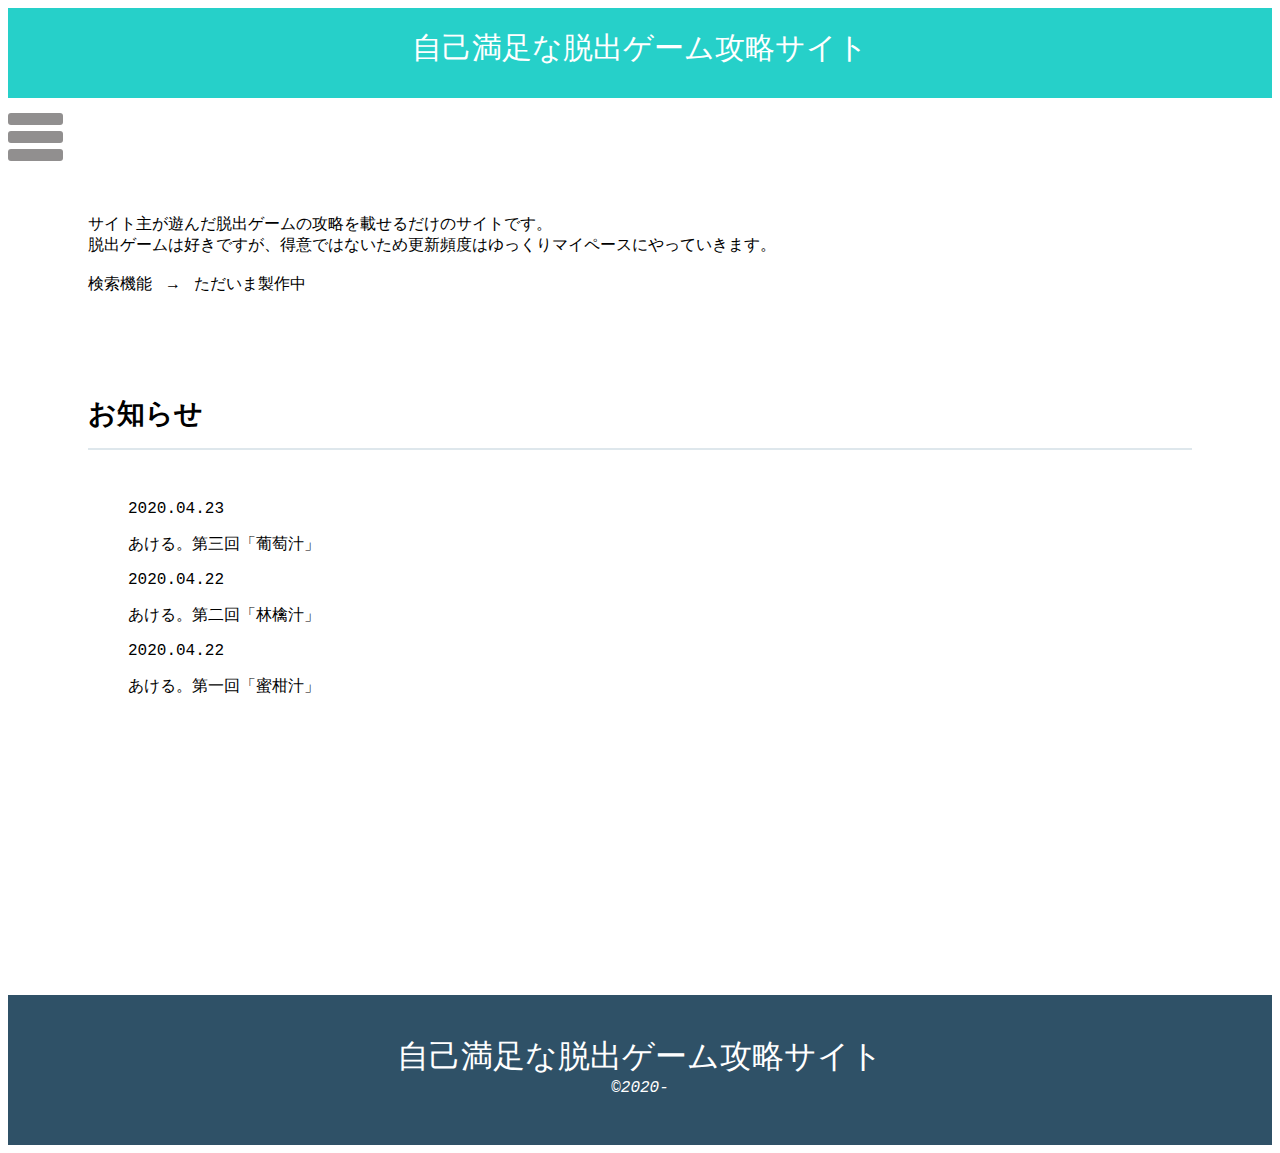
<file: index.html>
<!DOCTYPE html>
<html>
  <head>
    <meta charset="utf-8">
    <title>自己満足な脱出ゲーム攻略サイト</title>
    <link rel="stylesheet" href="stylesheet.css">
    <meta name="google-site-verification" content="fRDp6BjTuYlEAEFSjNRPbL_3Hq5w-nUhKuczP_KfStA" />
  </head>
  <body>

<!--　ヘッダー　-->
    <div class="header">
      <div class="header-logo"><a href="index">自己満足な脱出ゲーム攻略サイト</a></div>
      <div class="header-list">
        <div id="nav-drawer">
          <input id="nav-input" type="checkbox" class="nav-unshown">
          <label id="nav-open" for="nav-input"><span></span></label>
          <label class="nav-unshown" id="nav-close" for="nav-input"></label>
          <div id="nav-content">
            <ul>
<!--
              <li><form class="index-search"　action="game" method="get">
                <input type="search" name="search">
                <input type="submit" value="検索">
              </form></li>
-->
              <li><a href="pc/1">PCゲーム</a></li>
              <li><a href="smh/1">スマートフォンゲーム</a></li>
              <!-- <li><a href="form.html">お問い合わせ</a></li> -->
            </ul>
          </div>
        </div>
      </div>
    </div>

<!--　メイン　-->
    <div class="main">
      <div class="copy-container">
        <p>
          サイト主が遊んだ脱出ゲームの攻略を載せるだけのサイトです。<br>
          脱出ゲームは好きですが、得意ではないため更新頻度はゆっくりマイペースにやっていきます。<br>
          <br>
          検索機能　→　ただいま製作中
        </p>
      </div>

      <div class="contents">
        <h3 class="section-title">お知らせ</h3>
        <ul>

          <li>
            <time>2020.04.23</time>
            <div class="info-text">
              <a href="game/3">
                <p>
                  あける。第三回「葡萄汁」
                </p>
              </a>
            </div>
          </li>

          <li>
            <time>2020.04.22</time>
            <div class="info-text">
              <a href="game/2">
                <p>
                  あける。第二回「林檎汁」
                </p>
              </a>
            </div>
          </li>

          <li>
            <time>2020.04.22</time>
            <div class="info-text">
              <a href="game/1">
                <p>
                  あける。第一回「蜜柑汁」
                </p>
              </a>
            </div>
          </li>

          <li>
            <time></time>
            <div class="info-text">
              <a href="#">
                <p>

                </p>
              </a>
            </div>
          </li>

          <li>
            <time></time>
            <div class="info-text">
              <a href="#">
                <p>

                </p>
              </a>
            </div>
          </li>

          <div class="more">
            <a href="#">
              <p></p>
            </a>
          </div>

        </ul>
        </div>
    </div>

<!--　フッター　-->
    <div class="footer">
      <div class="footer-logo">自己満足な脱出ゲーム攻略サイト</div>
      <div><address>©2020-</address></div>
    </div>
  </body>
</html>
</file>
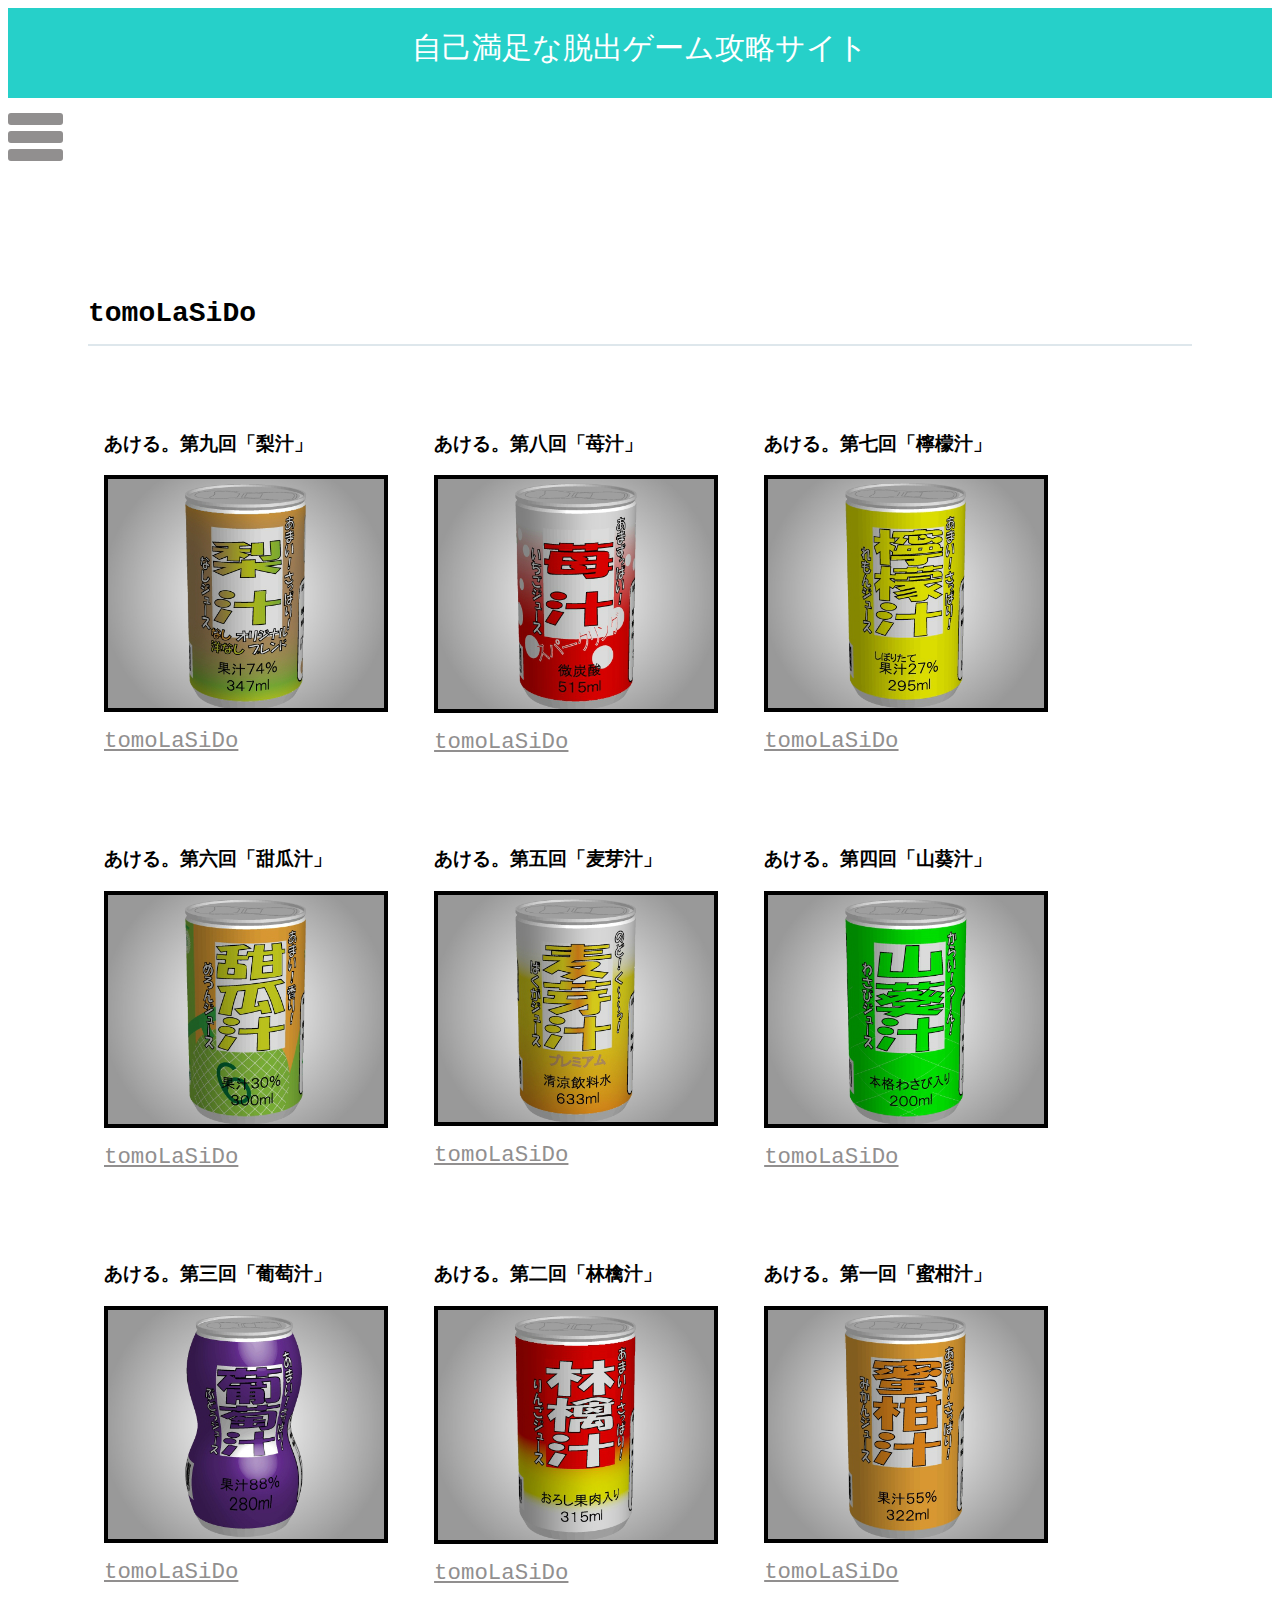
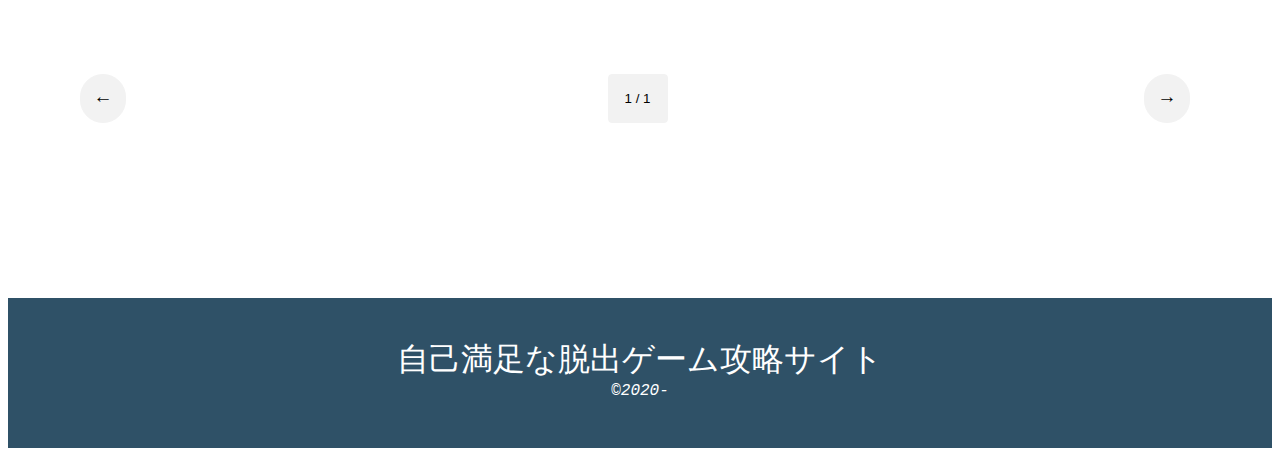
<file: developer/1.html>
<!DOCTYPE html>
<html>
  <head>
    <meta charset="utf-8">
    <title>自己満足な脱出ゲーム攻略サイト</title>
    <link rel="stylesheet" href="developer.css">
  </head>
  <body>

<!--　ヘッダー　-->
    <div class="header">
      <div class="header-logo"><a href="../index">自己満足な脱出ゲーム攻略サイト</a></div>
      <div class="header-list">
        <div id="nav-drawer">
          <input id="nav-input" type="checkbox" class="nav-unshown">
          <label id="nav-open" for="nav-input"><span></span></label>
          <label class="nav-unshown" id="nav-close" for="nav-input"></label>
          <div id="nav-content">
            <ul>
<!--
              <li><form class="index-search"　action="game" method="get">
                <input type="search" name="search">
                <input type="submit" value="検索">
              </form></li>
-->
              <li><a href="../pc/1">PCゲーム</a></li>
              <li><a href="../smh/1">スマートフォンゲーム</a></li>
              <!-- <li><a href="form.html">お問い合わせ</a></li> -->
            </ul>
          </div>
        </div>
      </div>
    </div>

<!--　メイン　-->
<div class="main">

  <div class="contents">
    <h3 class="section-title">tomoLaSiDo</h3>
      <div class="wrap-block">

        <article>
          <h3>あける。第九回「梨汁」</h3>
          <div class="block">
            <a href="../game/9" sl-processed="1">
              <img src="../akr_9.jpg">
            </a>
          </div>
          <div class="list-detail">
            <a href="1" sl-processed="1">tomoLaSiDo</a>
          </div>
        </article>

        <article>
          <h3>あける。第八回「苺汁」</h3>
          <div class="block">
            <a href="../game/8" sl-processed="1">
              <img src="../akr_8.jpg">
            </a>
          </div>
          <div class="list-detail">
            <a href="1" sl-processed="1">tomoLaSiDo</a>
          </div>
        </article>

        <article>
          <h3>あける。第七回「檸檬汁」</h3>
          <div class="block">
            <a href="../game/7" sl-processed="1">
              <img src="../akr_7.jpg">
            </a>
          </div>
          <div class="list-detail">
            <a href="1" sl-processed="1">tomoLaSiDo</a>
          </div>
        </article>

        <article>
          <h3>あける。第六回「甜瓜汁」</h3>
          <div class="block">
            <a href="../game/6" sl-processed="1">
              <img src="../akr_6.jpg">
            </a>
          </div>
          <div class="list-detail">
            <a href="1" sl-processed="1">tomoLaSiDo</a>
          </div>
        </article>

        <article>
          <h3>あける。第五回「麦芽汁」</h3>
          <div class="block">
            <a href="../game/5" sl-processed="1">
              <img src="../akr_5.jpg">
            </a>
          </div>
          <div class="list-detail">
            <a href="1" sl-processed="1">tomoLaSiDo</a>
          </div>
        </article>

        <article>
          <h3>あける。第四回「山葵汁」</h3>
          <div class="block">
            <a href="../game/4" sl-processed="1">
              <img src="../akr_4.jpg">
            </a>
          </div>
          <div class="list-detail">
            <a href="1" sl-processed="1">tomoLaSiDo</a>
          </div>
        </article>

        <article>
          <h3>あける。第三回「葡萄汁」</h3>
          <div class="block">
            <a href="../game/3" sl-processed="1">
              <img src="../akr_3.jpg">
            </a>
          </div>
          <div class="list-detail">
            <a href="1" sl-processed="1">tomoLaSiDo</a>
          </div>
        </article>

        <article>
          <h3>あける。第二回「林檎汁」</h3>
          <div class="block">
            <a href="../game/2" sl-processed="1">
              <img src="../akr_2.jpg">
            </a>
          </div>
          <div class="list-detail">
            <a href="1" sl-processed="1">tomoLaSiDo</a>
          </div>
        </article>

        <article>
          <h3>あける。第一回「蜜柑汁」</h3>
          <div class="block">
            <a href="../game/1" sl-processed="1">
              <img src="../akr_1.jpg">
            </a>
          </div>
          <div class="list-detail">
            <a href="1" sl-processed="1">tomoLaSiDo</a>
          </div>
        </article>

      </div>

      <div class="pagination-container text-center">
        <ul class="pagination mb15">
          <li class="prev disabled">
            <a href="" sl-processed="1">
              <i class="icon-circle-arrow-left"></i>
              ←
            </a>
          </li>
          <li class="numbers">
            <ul class="pagination">
              <li>
                <span>
                  <select style="-webkit-appearance:none;border:none;background:none;text-align:center;" onchange="jumpPage($(this));">
                    <option>1 / 1</option>
                    <option value="1" selected="">1 / 1</option>
                  </select>
                </span>
              </li>
            </ul>
          </li>
          <li class="next">
            <a href="#" sl-processed="1">
              →
              <i class="icon-circle-arrow-right"></i>
            </a>
          </li>
        </ul>
        </div>
      </div>
    </div>

<!--　フッター　-->
    <div class="footer">
      <div class="footer-logo">自己満足な脱出ゲーム攻略サイト</div>
      <div><address>©2020-</address></div>
    </div>
  </body>
</html>
</file>
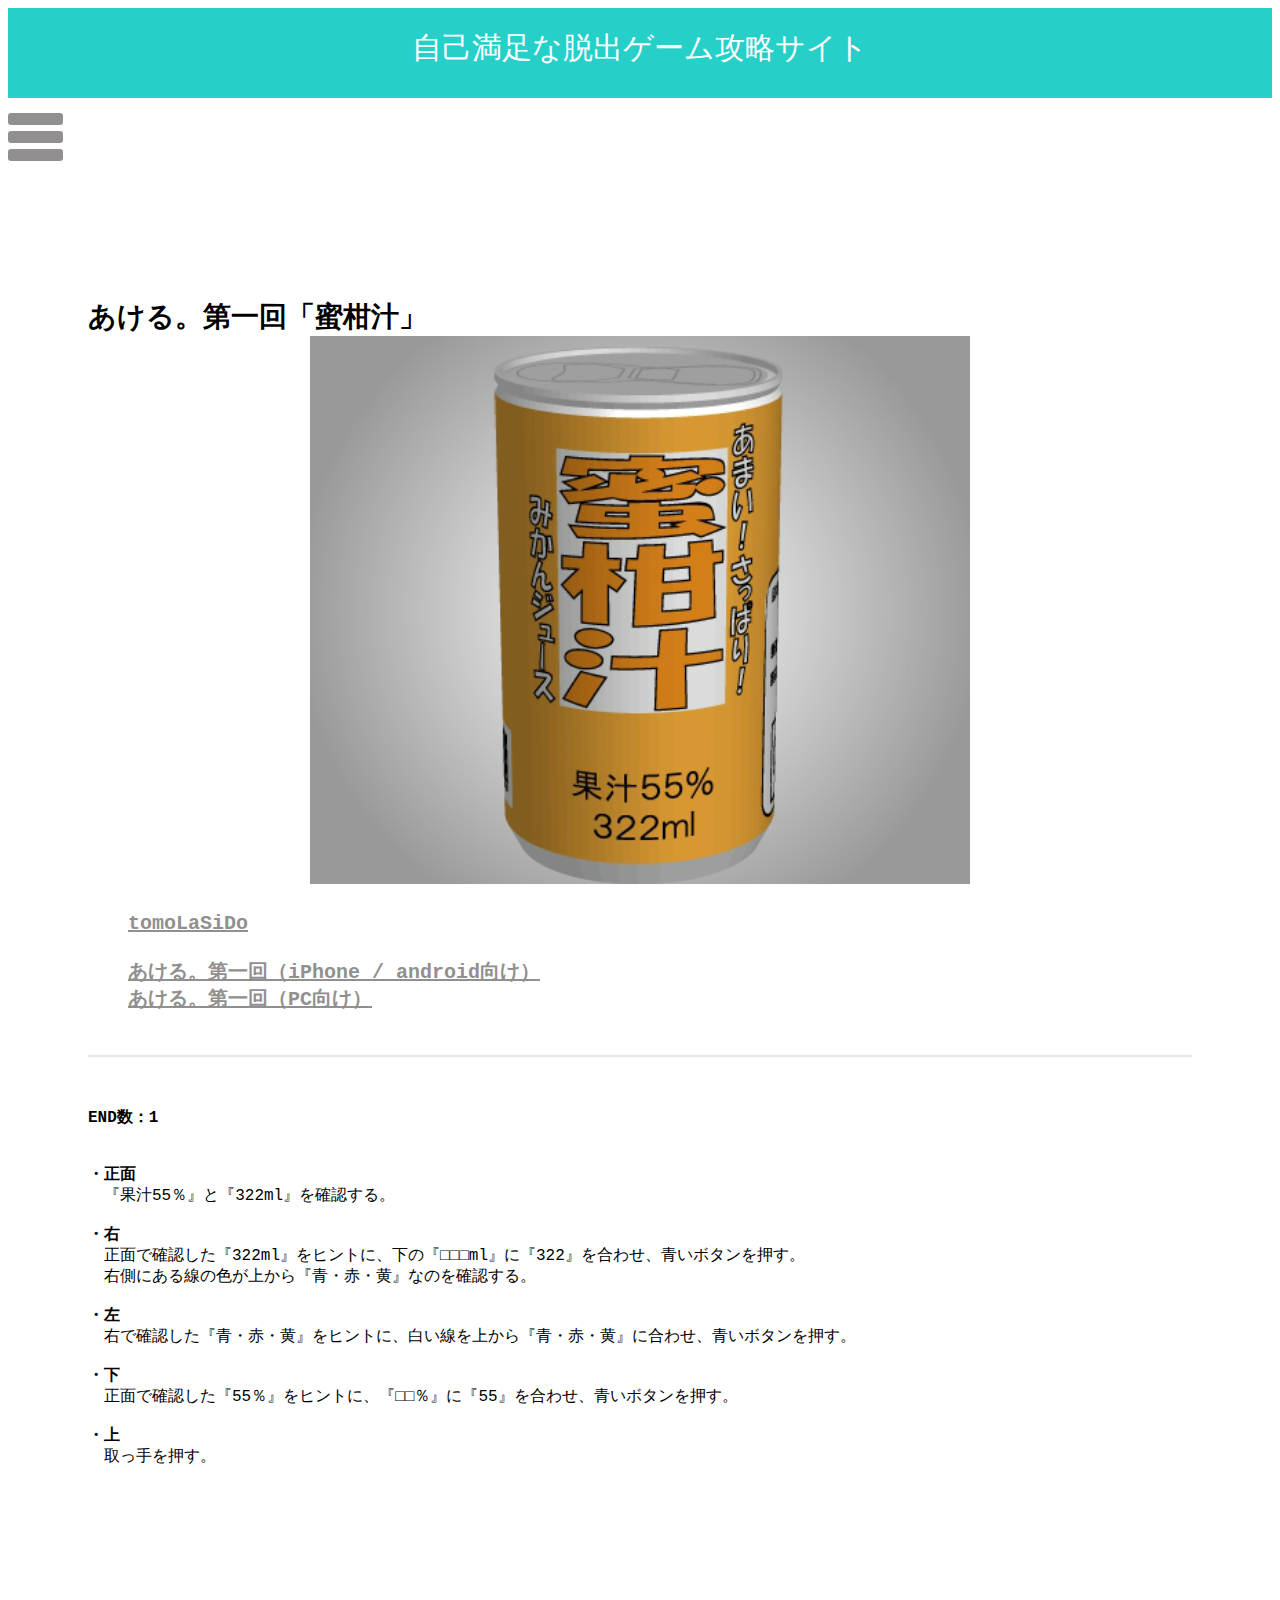
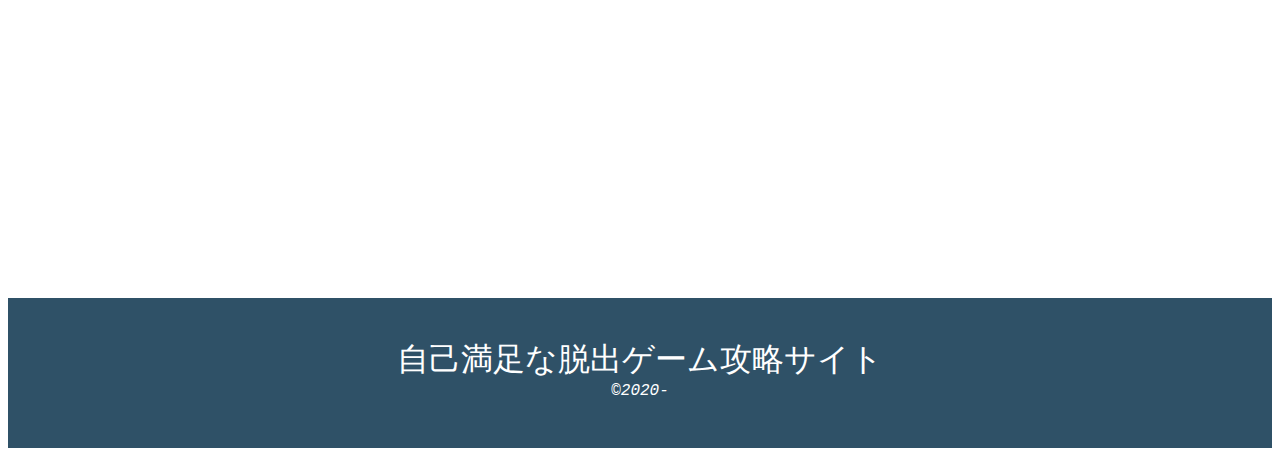
<file: game/1.html>
<!DOCTYPE html>
<html>
  <head>
    <meta charset="utf-8">
    <title>あける。第一回「蜜柑汁」/自己満足な脱出ゲーム攻略サイト</title>
    <link rel="stylesheet" href="game.css">
  </head>
  <body>

<!--　ヘッダー　-->
    <div class="header">
      <div class="header-logo"><a href="../index">自己満足な脱出ゲーム攻略サイト</a></div>
      <div class="header-list">
        <div id="nav-drawer">
          <input id="nav-input" type="checkbox" class="nav-unshown">
          <label id="nav-open" for="nav-input"><span></span></label>
          <label class="nav-unshown" id="nav-close" for="nav-input"></label>
          <div id="nav-content">
            <ul>
<!--
              <li><form class="index-search"　action="game" method="get">
                <input type="search" name="search">
                <input type="submit" value="検索">
              </form></li>
-->
              <li><a href="../pc/1">PCゲーム</a></li>
              <li><a href="../smh/1">スマートフォンゲーム</a></li>
              <!-- <li><a href="form.html">お問い合わせ</a></li> -->
            </ul>
          </div>
        </div>
      </div>
    </div>

<!--　メイン　-->
<div class="main">

  <div class="contents">
    <h3 class="section-title">あける。第一回「蜜柑汁」
      <div class="app">
        <img src="../akr_1.jpg" alt="あける。1">
      </div>
      <ul class="url">
        <li>
          <a href="../developer/1">tomoLaSiDo</a><br><br>
          <a href="http://www.tomolasido.net/akr1_mbl.html" target="_blank">あける。第一回（iPhone / android向け）</a><br>
          <a href="http://www.tomolasido.net/akr1.html" target="_blank">あける。第一回（PC向け）</a>
        </li>
      </ul>
    </h3>
    <p>
      <strong>END数：1</strong><br><br><br>
      <strong>・正面</strong><br>
      　『果汁55％』と『322ml』を確認する。<br><br>
      <strong>・右</strong><br>
      　正面で確認した『322ml』をヒントに、下の『□□□ml』に『322』を合わせ、青いボタンを押す。<br>
      　右側にある線の色が上から『青・赤・黄』なのを確認する。<br><br>
      <strong>・左</strong><br>
      　右で確認した『青・赤・黄』をヒントに、白い線を上から『青・赤・黄』に合わせ、青いボタンを押す。<br><br>
      <strong>・下</strong><br>
      　正面で確認した『55％』をヒントに、『□□％』に『55』を合わせ、青いボタンを押す。<br><br>
      <strong>・上</strong><br>
      　取っ手を押す。
    </p>
  </div>
</div>

<!--　フッター　-->
    <div class="footer">
      <div class="footer-logo">自己満足な脱出ゲーム攻略サイト</div>
      <div><address>©2020-</address></div>
    </div>
  </body>
</html>
</file>
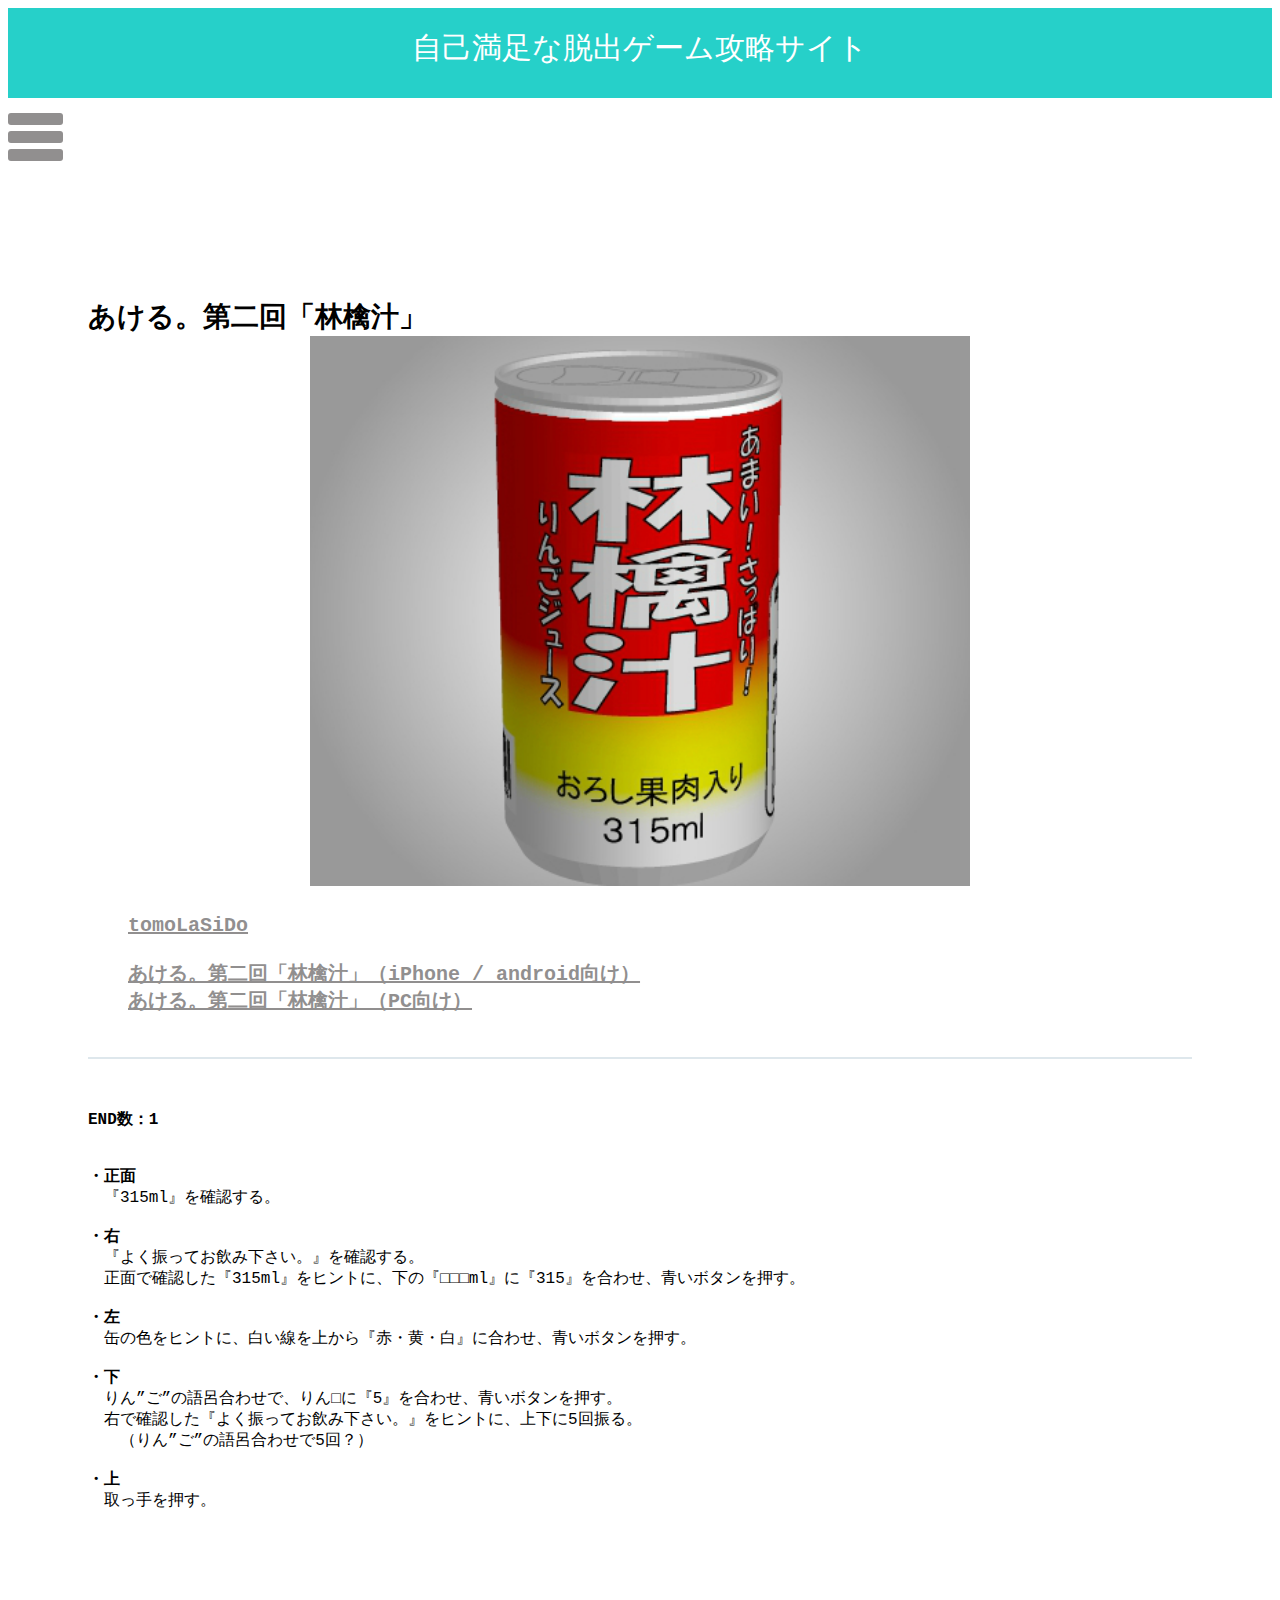
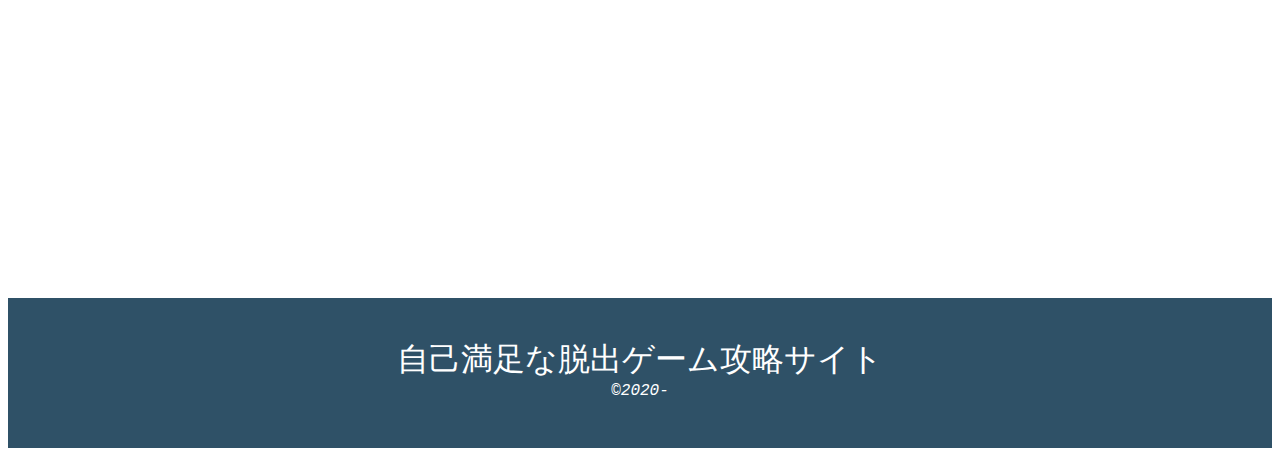
<file: game/2.html>
<!DOCTYPE html>
<html>
  <head>
    <meta charset="utf-8">
    <title>あける。第二回「林檎汁」/自己満足な脱出ゲーム攻略サイト</title>
    <link rel="stylesheet" href="game.css">
  </head>
  <body>

<!--　ヘッダー　-->
    <div class="header">
      <div class="header-logo"><a href="../index">自己満足な脱出ゲーム攻略サイト</a></div>
      <div class="header-list">
        <div id="nav-drawer">
          <input id="nav-input" type="checkbox" class="nav-unshown">
          <label id="nav-open" for="nav-input"><span></span></label>
          <label class="nav-unshown" id="nav-close" for="nav-input"></label>
          <div id="nav-content">
            <ul>
<!--
              <li><form class="index-search"　action="game" method="get">
                <input type="search" name="search">
                <input type="submit" value="検索">
              </form></li>
-->
              <li><a href="../pc/1">PCゲーム</a></li>
              <li><a href="../smh/1">スマートフォンゲーム</a></li>
              <!-- <li><a href="form.html">お問い合わせ</a></li> -->
            </ul>
          </div>
        </div>
      </div>
    </div>

<!--　メイン　-->
<div class="main">

  <div class="contents">
    <h3 class="section-title">あける。第二回「林檎汁」
      <div class="app">
        <img src="../akr_2.jpg" alt="">
      </div>
      <ul class="url">
        <li>
          <a href="../developer/1">tomoLaSiDo</a><br><br>
          <a href="http://www.tomolasido.net/akr2_mbl.html" target="_blank">あける。第二回「林檎汁」（iPhone / android向け）</a><br>
          <a href="http://www.tomolasido.net/akr2.html" target="_blank">あける。第二回「林檎汁」（PC向け）</a>
        </li>
      </ul>
    </h3>
    <p>
      <strong>END数：1</strong><br><br><br>
      <strong>・正面</strong><br>
      　『315ml』を確認する。<br><br>
      <strong>・右</strong><br>
      　『よく振ってお飲み下さい。』を確認する。<br>
      　正面で確認した『315ml』をヒントに、下の『□□□ml』に『315』を合わせ、青いボタンを押す。<br><br>
      <strong>・左</strong><br>
      　缶の色をヒントに、白い線を上から『赤・黄・白』に合わせ、青いボタンを押す。<br><br>
      <strong>・下</strong><br>
      　りん”ご”の語呂合わせで、りん□に『5』を合わせ、青いボタンを押す。<br>
      　右で確認した『よく振ってお飲み下さい。』をヒントに、上下に5回振る。<br>
      　　（りん”ご”の語呂合わせで5回？）<br><br>
      <strong>・上</strong><br>
      　取っ手を押す。
    </p>
  </div>
</div>

<!--　フッター　-->
    <div class="footer">
      <div class="footer-logo">自己満足な脱出ゲーム攻略サイト</div>
      <div><address>©2020-</address></div>
    </div>
  </body>
</html>
</file>
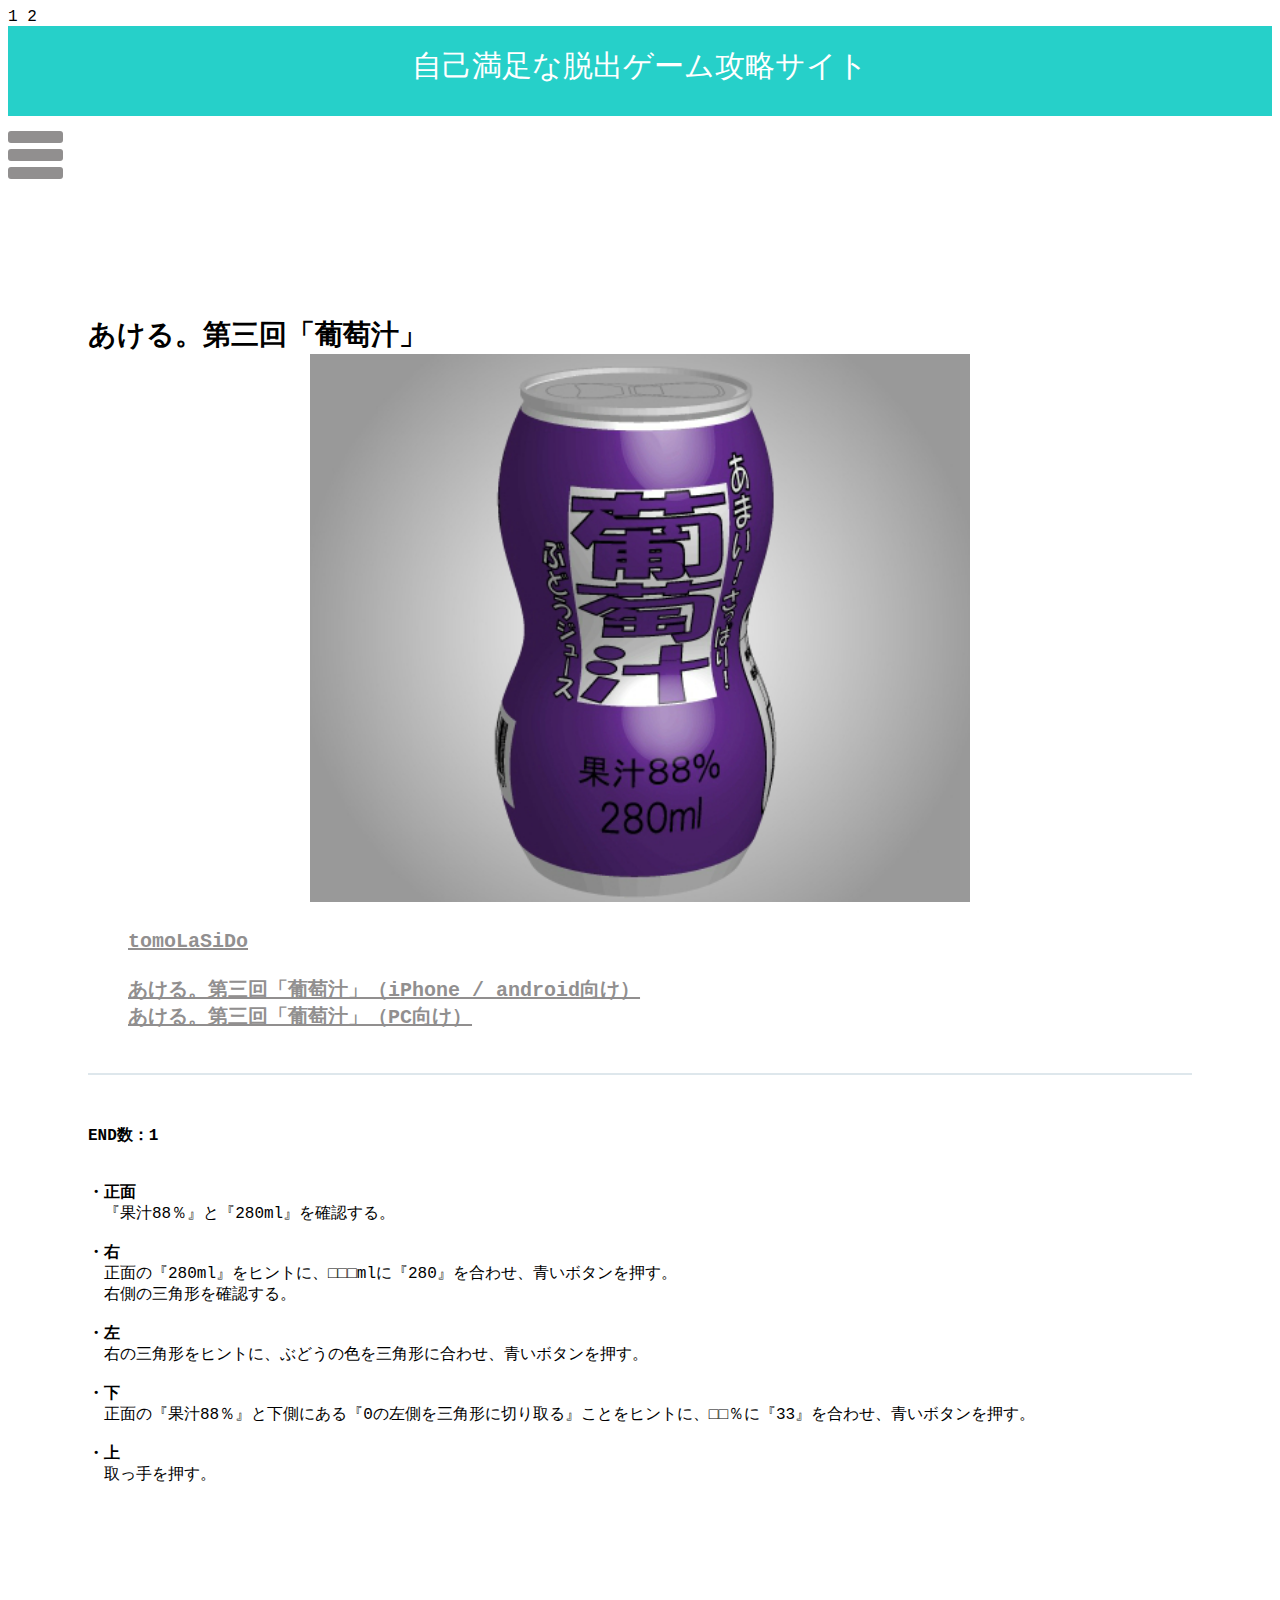
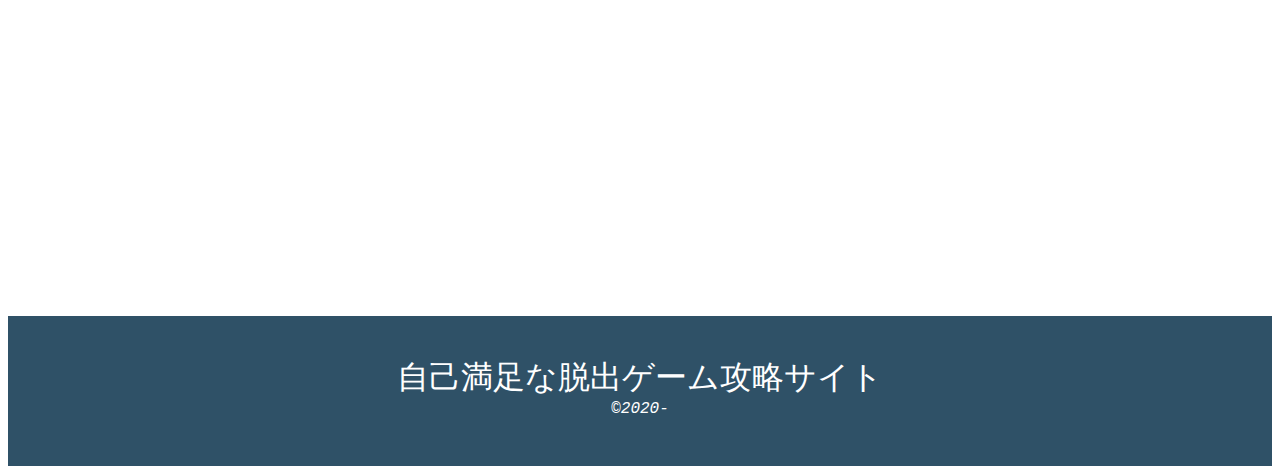
<file: game/3.html>
<!DOCTYPE html>
<html>
  <head>
    <meta charset="utf-8">
    <title>あける。第三回「葡萄汁」/自己満足な脱出ゲーム攻略サイト</title>
    <link rel="stylesheet" href="game.css">
  </head>
  <body>

1

<!DOCTYPE html>

2

<html>

<!--　ヘッダー　-->
    <div class="header">
      <div class="header-logo"><a href="../index">自己満足な脱出ゲーム攻略サイト</a></div>
      <div class="header-list">
        <div id="nav-drawer">
          <input id="nav-input" type="checkbox" class="nav-unshown">
          <label id="nav-open" for="nav-input"><span></span></label>
          <label class="nav-unshown" id="nav-close" for="nav-input"></label>
          <div id="nav-content">
            <ul>
<!--
              <li><form class="index-search"　action="game" method="get">
                <input type="search" name="search">
                <input type="submit" value="検索">
              </form></li>
-->
              <li><a href="../pc/1">PCゲーム</a></li>
              <li><a href="../smh/1">スマートフォンゲーム</a></li>
              <!-- <li><a href="form.html">お問い合わせ</a></li> -->
            </ul>
          </div>
        </div>
      </div>
    </div>

<!--　メイン　-->
<div class="main">

  <div class="contents">
    <h3 class="section-title">あける。第三回「葡萄汁」
      <div class="app">
        <img src="../akr_3.jpg" alt="">
      </div>
      <ul class="url">
        <li>
          <a href="../developer/1">tomoLaSiDo</a><br><br>
          <a href="http://www.tomolasido.net/akr3_mbl.html" target="_blank">あける。第三回「葡萄汁」（iPhone / android向け）</a><br>
          <a href="http://www.tomolasido.net/akr3.html" target="_blank">あける。第三回「葡萄汁」（PC向け）</a>
        </li>
      </ul>
    </h3>
    <p>
      <strong>END数：1</strong><br><br><br>
      <strong>・正面</strong><br>
      　『果汁88％』と『280ml』を確認する。<br><br>
      <strong>・右</strong><br>
      　正面の『280ml』をヒントに、□□□mlに『280』を合わせ、青いボタンを押す。<br>
      　右側の三角形を確認する。<br><br>
      <strong>・左</strong><br>
      　右の三角形をヒントに、ぶどうの色を三角形に合わせ、青いボタンを押す。<br><br>
      <strong>・下</strong><br>
      　正面の『果汁88％』と下側にある『0の左側を三角形に切り取る』ことをヒントに、□□％に『33』を合わせ、青いボタンを押す。<br><br>
      <strong>・上</strong><br>
      　取っ手を押す。
    </p>
  </div>
</div>

<!--　フッター　-->
    <div class="footer">
      <div class="footer-logo">自己満足な脱出ゲーム攻略サイト</div>
      <div><address>©2020-</address></div>
    </div>
  </body>
</html>
</file>
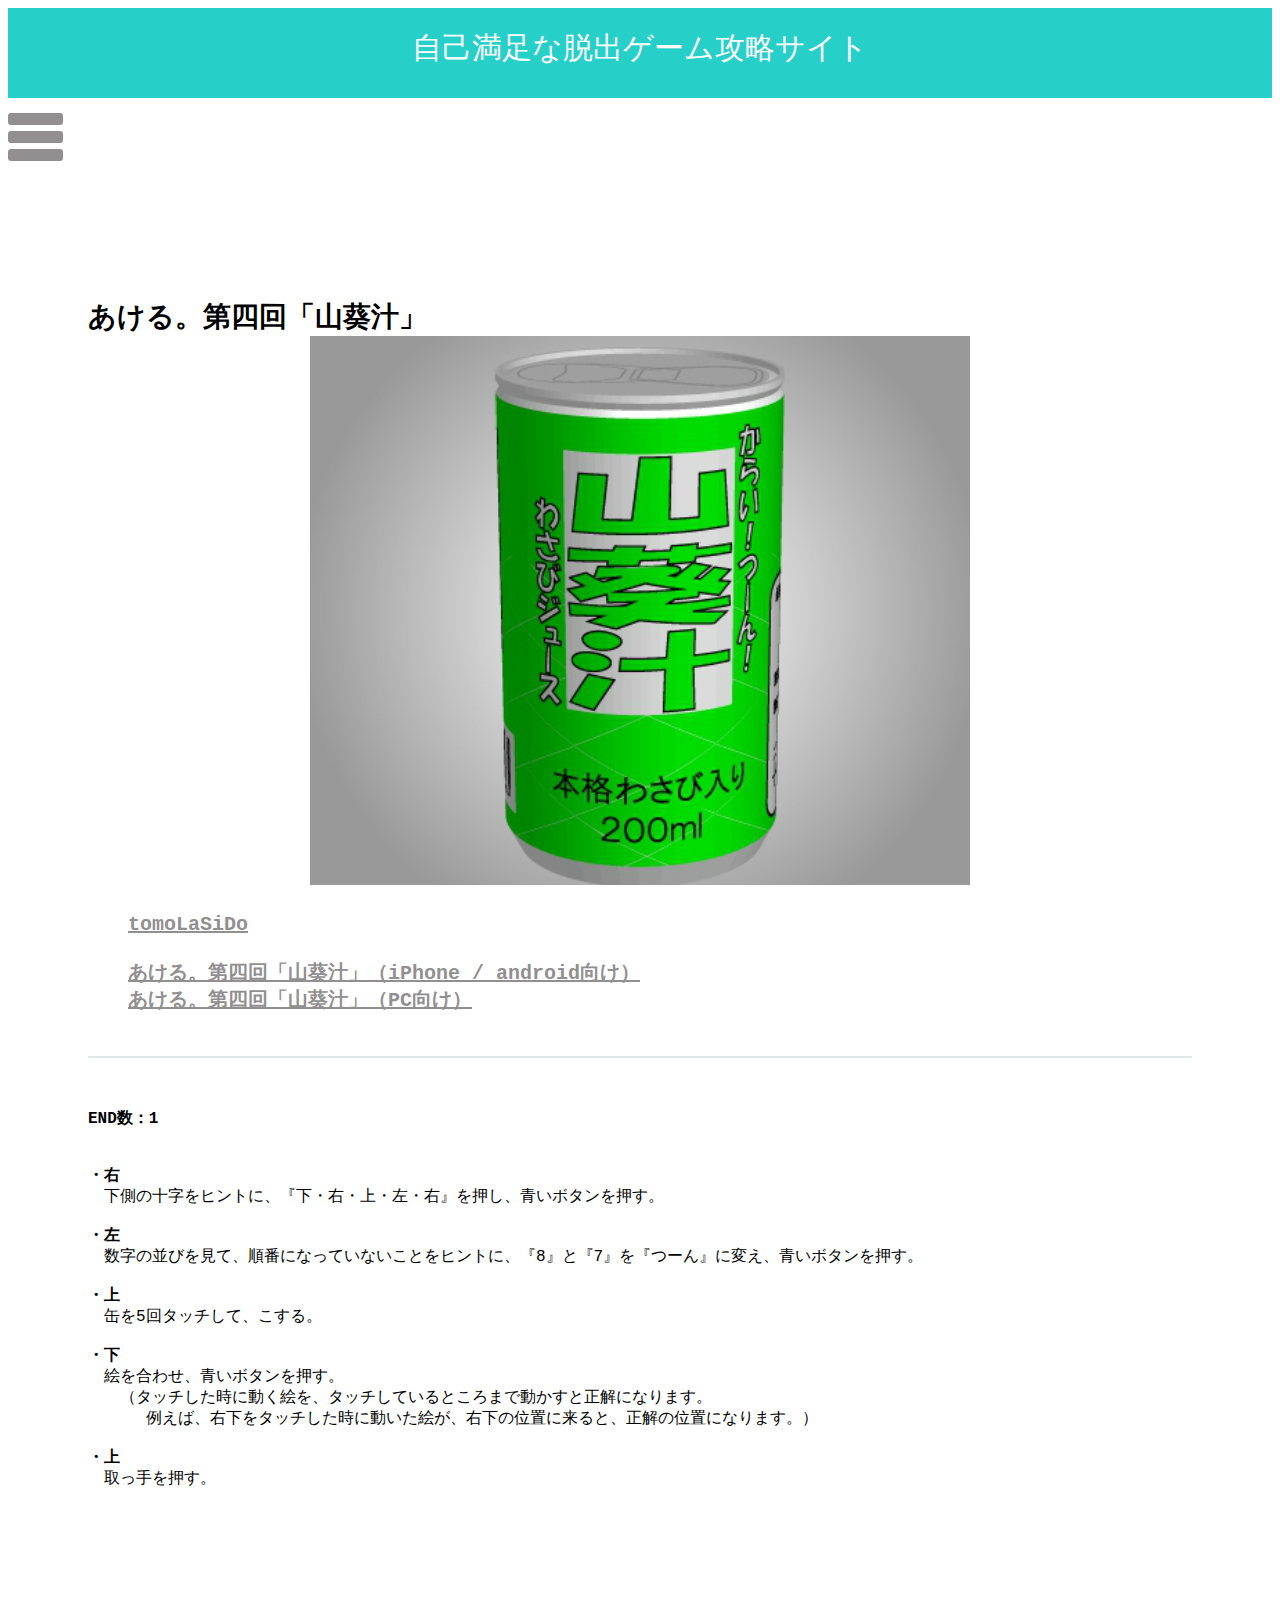
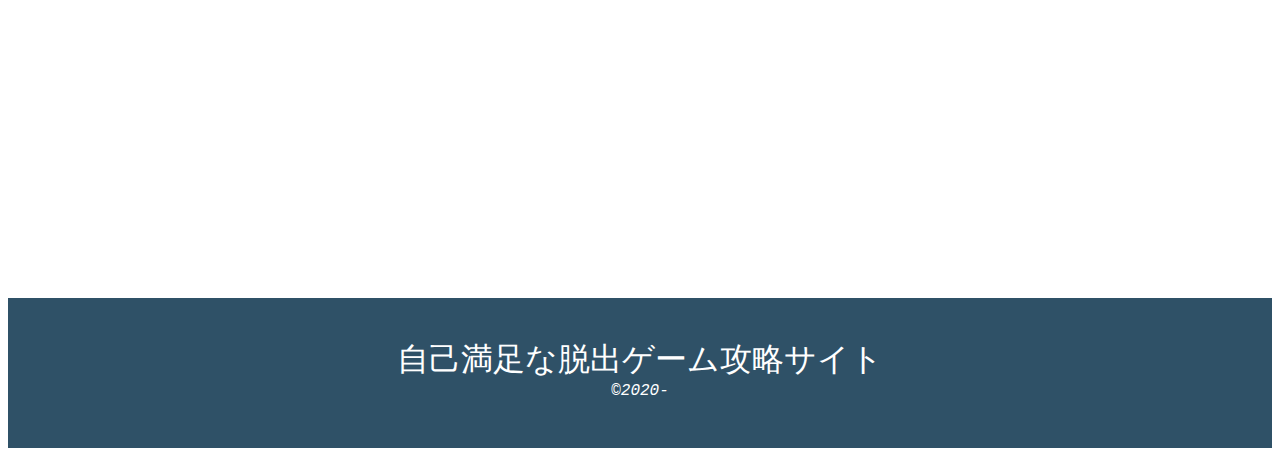
<file: game/4.html>
<!DOCTYPE html>
<html>
  <head>
    <meta charset="utf-8">
    <title>あける。第四回「山葵汁」/自己満足な脱出ゲーム攻略サイト</title>
    <link rel="stylesheet" href="game.css">
  </head>
  <body>

<!--　ヘッダー　-->
    <div class="header">
      <div class="header-logo"><a href="../index">自己満足な脱出ゲーム攻略サイト</a></div>
      <div class="header-list">
        <div id="nav-drawer">
          <input id="nav-input" type="checkbox" class="nav-unshown">
          <label id="nav-open" for="nav-input"><span></span></label>
          <label class="nav-unshown" id="nav-close" for="nav-input"></label>
          <div id="nav-content">
            <ul>
<!--
              <li><form class="index-search"　action="game" method="get">
                <input type="search" name="search">
                <input type="submit" value="検索">
              </form></li>
-->
              <li><a href="../pc/1">PCゲーム</a></li>
              <li><a href="../smh/1">スマートフォンゲーム</a></li>
              <!-- <li><a href="form.html">お問い合わせ</a></li> -->
            </ul>
          </div>
        </div>
      </div>
    </div>

<!--　メイン　-->
<div class="main">

  <div class="contents">
    <h3 class="section-title">あける。第四回「山葵汁」
      <div class="app">
        <img src="../akr_4.jpg" alt="">
      </div>
      <ul class="url">
        <li>
          <a href="../developer/1">tomoLaSiDo</a><br><br>
          <a href="http://www.tomolasido.net/akr4_mbl.html" target="_blank">あける。第四回「山葵汁」（iPhone / android向け）</a><br>
          <a href="http://www.tomolasido.net/akr4.html" target="_blank">あける。第四回「山葵汁」（PC向け）</a>
        </li>
      </ul>
    </h3>
    <p>
      <strong>END数：1</strong><br><br><br>
      <strong>・右</strong><br>
      　下側の十字をヒントに、『下・右・上・左・右』を押し、青いボタンを押す。<br><br>
      <strong>・左</strong><br>
      　数字の並びを見て、順番になっていないことをヒントに、『8』と『7』を『つーん』に変え、青いボタンを押す。<br><br>
      <strong>・上</strong><br>
      　缶を5回タッチして、こする。<br><br>
      <strong>・下</strong><br>
      　絵を合わせ、青いボタンを押す。<br>
      　　（タッチした時に動く絵を、タッチしているところまで動かすと正解になります。<br>
　　　      例えば、右下をタッチした時に動いた絵が、右下の位置に来ると、正解の位置になります。）<br><br>
      <strong>・上</strong><br>
      　取っ手を押す。
    </p>
  </div>
</div>

<!--　フッター　-->
    <div class="footer">
      <div class="footer-logo">自己満足な脱出ゲーム攻略サイト</div>
      <div><address>©2020-</address></div>
    </div>
  </body>
</html>
</file>
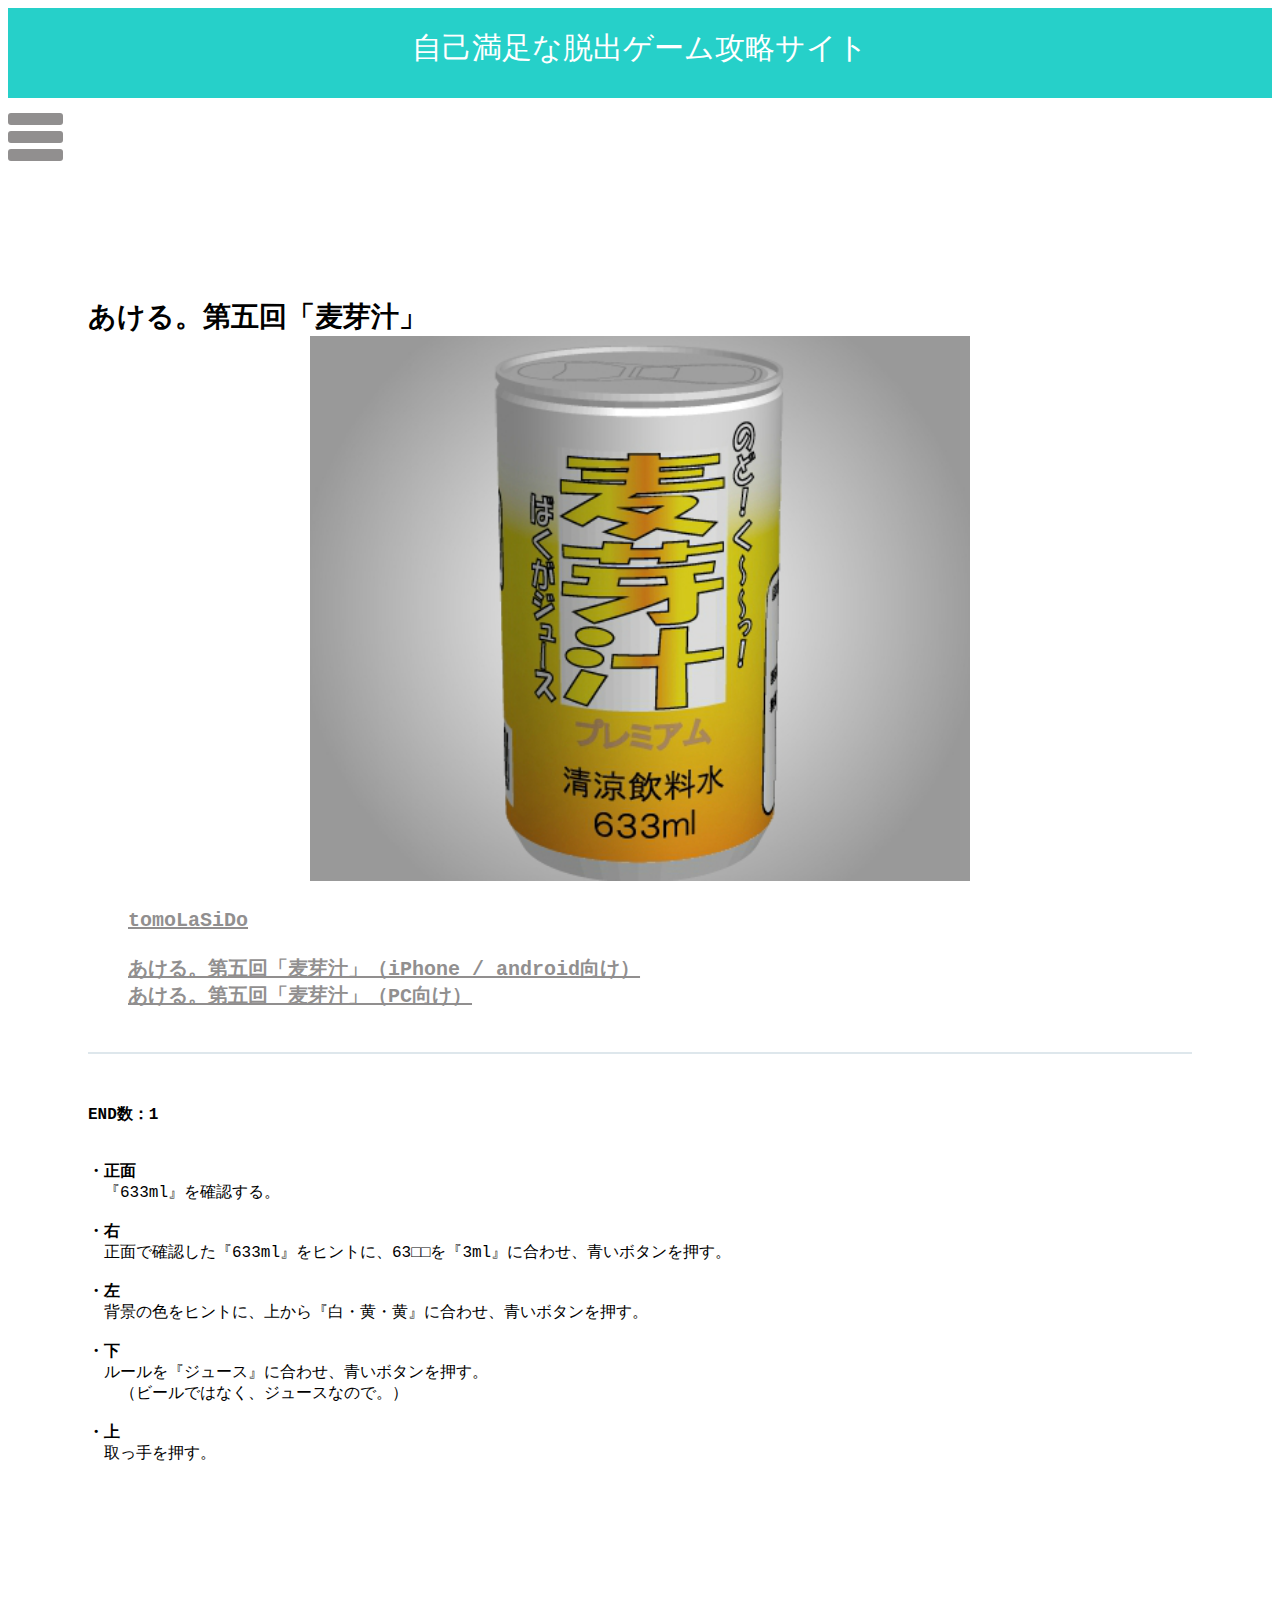
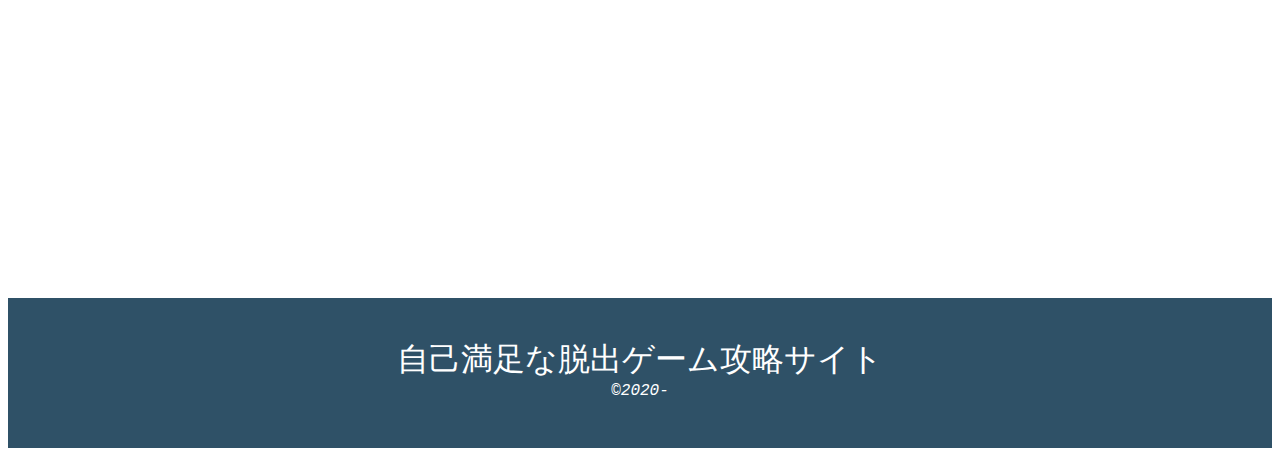
<file: game/5.html>
<!DOCTYPE html>
<html>
  <head>
    <meta charset="utf-8">
    <title>あける。第五回「麦芽汁」/自己満足な脱出ゲーム攻略サイト</title>
    <link rel="stylesheet" href="game.css">
  </head>
  <body>

<!--　ヘッダー　-->
    <div class="header">
      <div class="header-logo"><a href="../index">自己満足な脱出ゲーム攻略サイト</a></div>
      <div class="header-list">
        <div id="nav-drawer">
          <input id="nav-input" type="checkbox" class="nav-unshown">
          <label id="nav-open" for="nav-input"><span></span></label>
          <label class="nav-unshown" id="nav-close" for="nav-input"></label>
          <div id="nav-content">
            <ul>
<!--
              <li><form class="index-search"　action="game" method="get">
                <input type="search" name="search">
                <input type="submit" value="検索">
              </form></li>
-->
              <li><a href="../pc/1">PCゲーム</a></li>
              <li><a href="../smh/1">スマートフォンゲーム</a></li>
              <!-- <li><a href="form.html">お問い合わせ</a></li> -->
            </ul>
          </div>
        </div>
      </div>
    </div>

<!--　メイン　-->
<div class="main">

  <div class="contents">
    <h3 class="section-title">あける。第五回「麦芽汁」
      <div class="app">
        <img src="../akr_5.jpg" alt="">
      </div>
      <ul class="url">
        <li>
          <a href="../developer/1">tomoLaSiDo</a><br><br>
          <a href="http://www.tomolasido.net/akr5_mbl.html" target="_blank">あける。第五回「麦芽汁」（iPhone / android向け）</a><br>
          <a href="http://www.tomolasido.net/akr5.html" target="_blank">あける。第五回「麦芽汁」（PC向け）</a>
        </li>
      </ul>
    </h3>
    <p>
      <strong>END数：1</strong><br><br><br>
      <strong>・正面</strong><br>
      　『633ml』を確認する。<br><br>
      <strong>・右</strong><br>
      　正面で確認した『633ml』をヒントに、63□□を『3ml』に合わせ、青いボタンを押す。<br><br>
      <strong>・左</strong><br>
      　背景の色をヒントに、上から『白・黄・黄』に合わせ、青いボタンを押す。<br><br>
      <strong>・下</strong><br>
      　ルールを『ジュース』に合わせ、青いボタンを押す。<br>
      　　（ビールではなく、ジュースなので。）<br><br>
      <strong>・上</strong><br>
      　取っ手を押す。
    </p>
  </div>
</div>

<!--　フッター　-->
    <div class="footer">
      <div class="footer-logo">自己満足な脱出ゲーム攻略サイト</div>
      <div><address>©2020-</address></div>
    </div>
  </body>
</html>
</file>
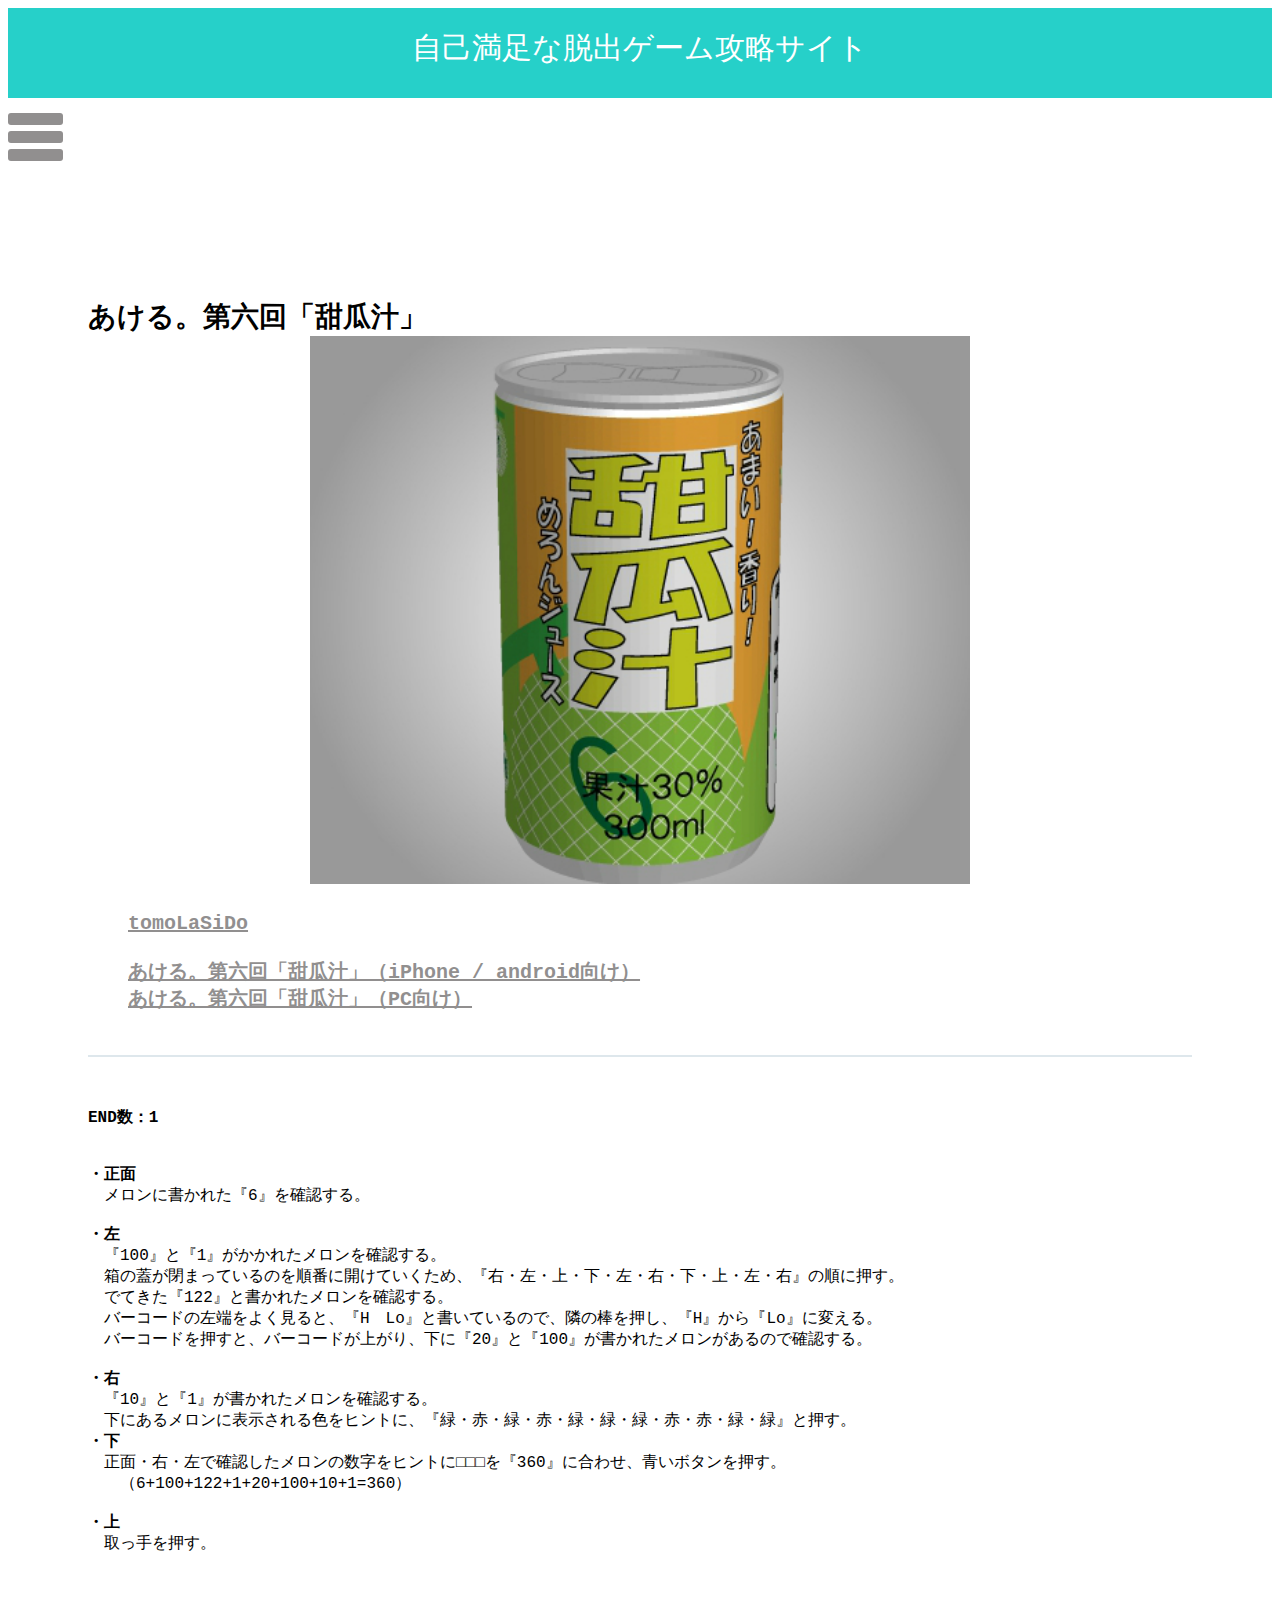
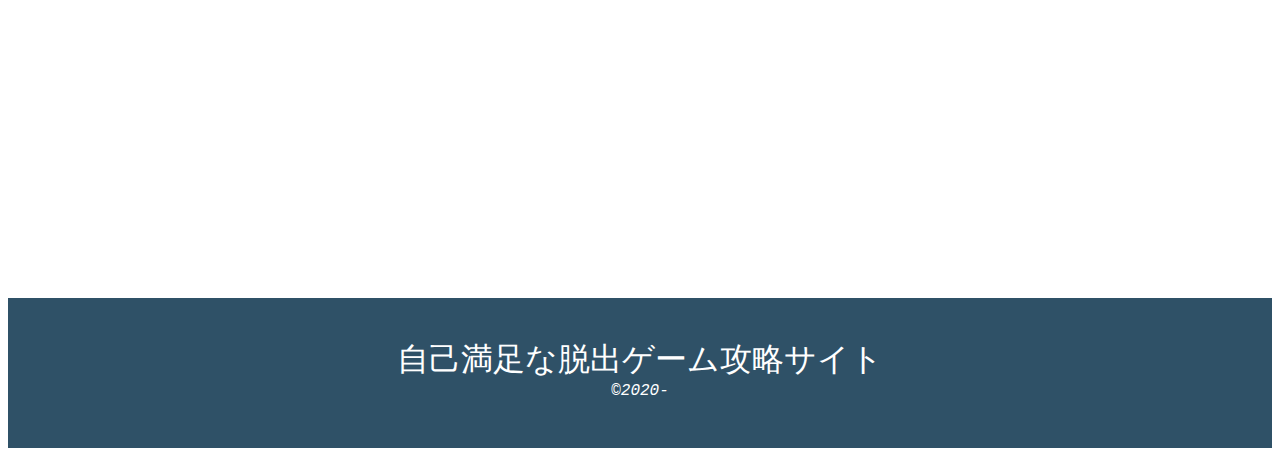
<file: game/6.html>
<!DOCTYPE html>
<html>
  <head>
    <meta charset="utf-8">
    <title>あける。第六回「甜瓜汁」/自己満足な脱出ゲーム攻略サイト</title>
    <link rel="stylesheet" href="game.css">
  </head>
  <body>

<!--　ヘッダー　-->
    <div class="header">
      <div class="header-logo"><a href="../index">自己満足な脱出ゲーム攻略サイト</a></div>
      <div class="header-list">
        <div id="nav-drawer">
          <input id="nav-input" type="checkbox" class="nav-unshown">
          <label id="nav-open" for="nav-input"><span></span></label>
          <label class="nav-unshown" id="nav-close" for="nav-input"></label>
          <div id="nav-content">
            <ul>
<!--
              <li><form class="index-search"　action="game" method="get">
                <input type="search" name="search">
                <input type="submit" value="検索">
              </form></li>
-->
              <li><a href="../pc/1">PCゲーム</a></li>
              <li><a href="../smh/1">スマートフォンゲーム</a></li>
              <!-- <li><a href="form.html">お問い合わせ</a></li> -->
            </ul>
          </div>
        </div>
      </div>
    </div>

<!--　メイン　-->
<div class="main">

  <div class="contents">
    <h3 class="section-title">あける。第六回「甜瓜汁」
      <div class="app">
        <img src="../akr_6.jpg" alt="">
      </div>
      <ul class="url">
        <li>
          <a href="../developer/1">tomoLaSiDo</a><br><br>
          <a href="http://www.tomolasido.net/akr6_mbl.html" target="_blank">あける。第六回「甜瓜汁」（iPhone / android向け）</a><br>
          <a href="http://www.tomolasido.net/akr6.html" target="_blank">あける。第六回「甜瓜汁」（PC向け）</a>
        </li>
      </ul>
    </h3>
    <p>
      <strong>END数：1</strong><br><br><br>
      <strong>・正面</strong><br>
      　メロンに書かれた『6』を確認する。<br><br>
      <strong>・左</strong><br>
      　『100』と『1』がかかれたメロンを確認する。<br>
      　箱の蓋が閉まっているのを順番に開けていくため、『右・左・上・下・左・右・下・上・左・右』の順に押す。<br>
      　でてきた『122』と書かれたメロンを確認する。<br>
      　バーコードの左端をよく見ると、『H　Lo』と書いているので、隣の棒を押し、『H』から『Lo』に変える。<br>
      　バーコードを押すと、バーコードが上がり、下に『20』と『100』が書かれたメロンがあるので確認する。<br><br>
      <strong>・右</strong><br>
      　『10』と『1』が書かれたメロンを確認する。<br>
      　下にあるメロンに表示される色をヒントに、『緑・赤・緑・赤・緑・緑・緑・赤・赤・緑・緑』と押す。<br>
      <strong>・下</strong><br>
      　正面・右・左で確認したメロンの数字をヒントに□□□を『360』に合わせ、青いボタンを押す。<br>
      　　（6+100+122+1+20+100+10+1=360）<br><br>
      <strong>・上</strong><br>
      　取っ手を押す。
    </p>
  </div>
</div>

<!--　フッター　-->
    <div class="footer">
      <div class="footer-logo">自己満足な脱出ゲーム攻略サイト</div>
      <div><address>©2020-</address></div>
    </div>
  </body>
</html>
</file>
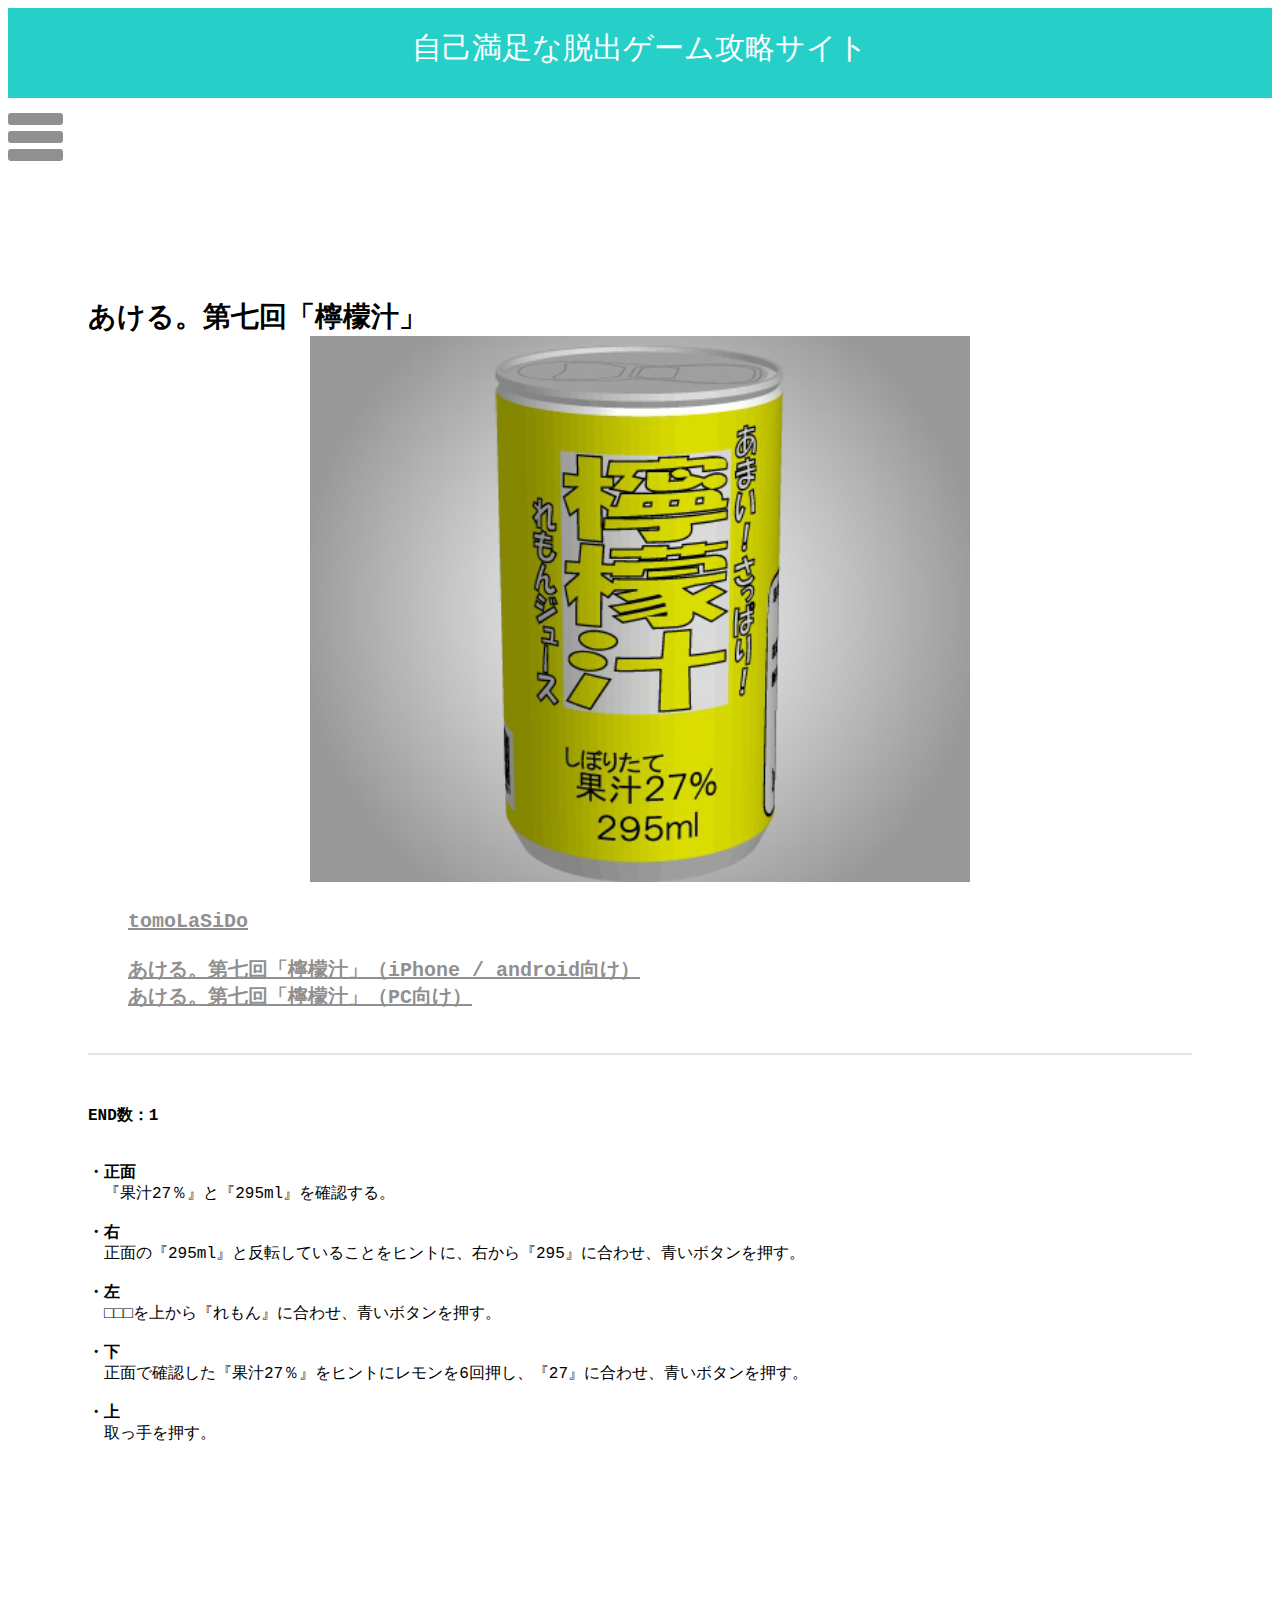
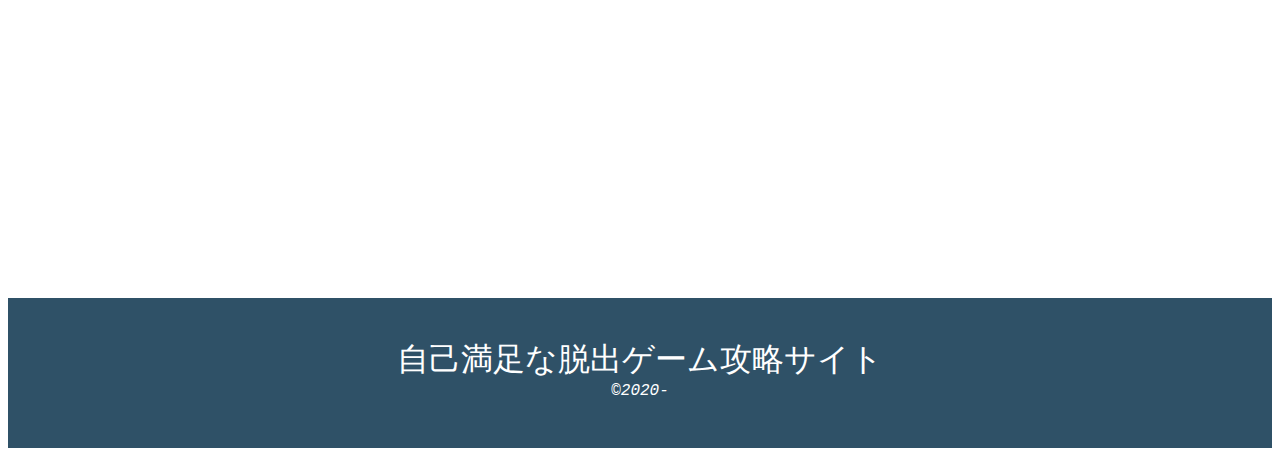
<file: game/7.html>
<!DOCTYPE html>
<html>
  <head>
    <meta charset="utf-8">
    <title>あける。第七回「檸檬汁」/自己満足な脱出ゲーム攻略サイト</title>
    <link rel="stylesheet" href="game.css">
  </head>
  <body>

<!--　ヘッダー　-->
    <div class="header">
      <div class="header-logo"><a href="../index">自己満足な脱出ゲーム攻略サイト</a></div>
      <div class="header-list">
        <div id="nav-drawer">
          <input id="nav-input" type="checkbox" class="nav-unshown">
          <label id="nav-open" for="nav-input"><span></span></label>
          <label class="nav-unshown" id="nav-close" for="nav-input"></label>
          <div id="nav-content">
            <ul>
<!--
              <li><form class="index-search"　action="game" method="get">
                <input type="search" name="search">
                <input type="submit" value="検索">
              </form></li>
-->
              <li><a href="../pc/1">PCゲーム</a></li>
              <li><a href="../smh/1">スマートフォンゲーム</a></li>
              <!-- <li><a href="form.html">お問い合わせ</a></li> -->
            </ul>
          </div>
        </div>
      </div>
    </div>

<!--　メイン　-->
<div class="main">

  <div class="contents">
    <h3 class="section-title">あける。第七回「檸檬汁」
      <div class="app">
        <img src="../akr_7.jpg" alt="">
      </div>
      <ul class="url">
        <li>
          <a href="../developer/1">tomoLaSiDo</a><br><br>
          <a href="http://www.tomolasido.net/akr7_mbl.html" target="_blank">あける。第七回「檸檬汁」（iPhone / android向け）</a><br>
          <a href="http://www.tomolasido.net/akr7.html" target="_blank">あける。第七回「檸檬汁」（PC向け）</a>
        </li>
      </ul>
    </h3>
    <p>
      <strong>END数：1</strong><br><br><br>
      <strong>・正面</strong><br>
      　『果汁27％』と『295ml』を確認する。<br><br>
      <strong>・右</strong><br>
      　正面の『295ml』と反転していることをヒントに、右から『295』に合わせ、青いボタンを押す。<br><br>
      <strong>・左</strong><br>
      　□□□を上から『れもん』に合わせ、青いボタンを押す。<br><br>
      <strong>・下</strong><br>
      　正面で確認した『果汁27％』をヒントにレモンを6回押し、『27』に合わせ、青いボタンを押す。<br><br>
      <strong>・上</strong><br>
      　取っ手を押す。
    </p>
  </div>
</div>

<!--　フッター　-->
    <div class="footer">
      <div class="footer-logo">自己満足な脱出ゲーム攻略サイト</div>
      <div><address>©2020-</address></div>
    </div>
  </body>
</html>
</file>
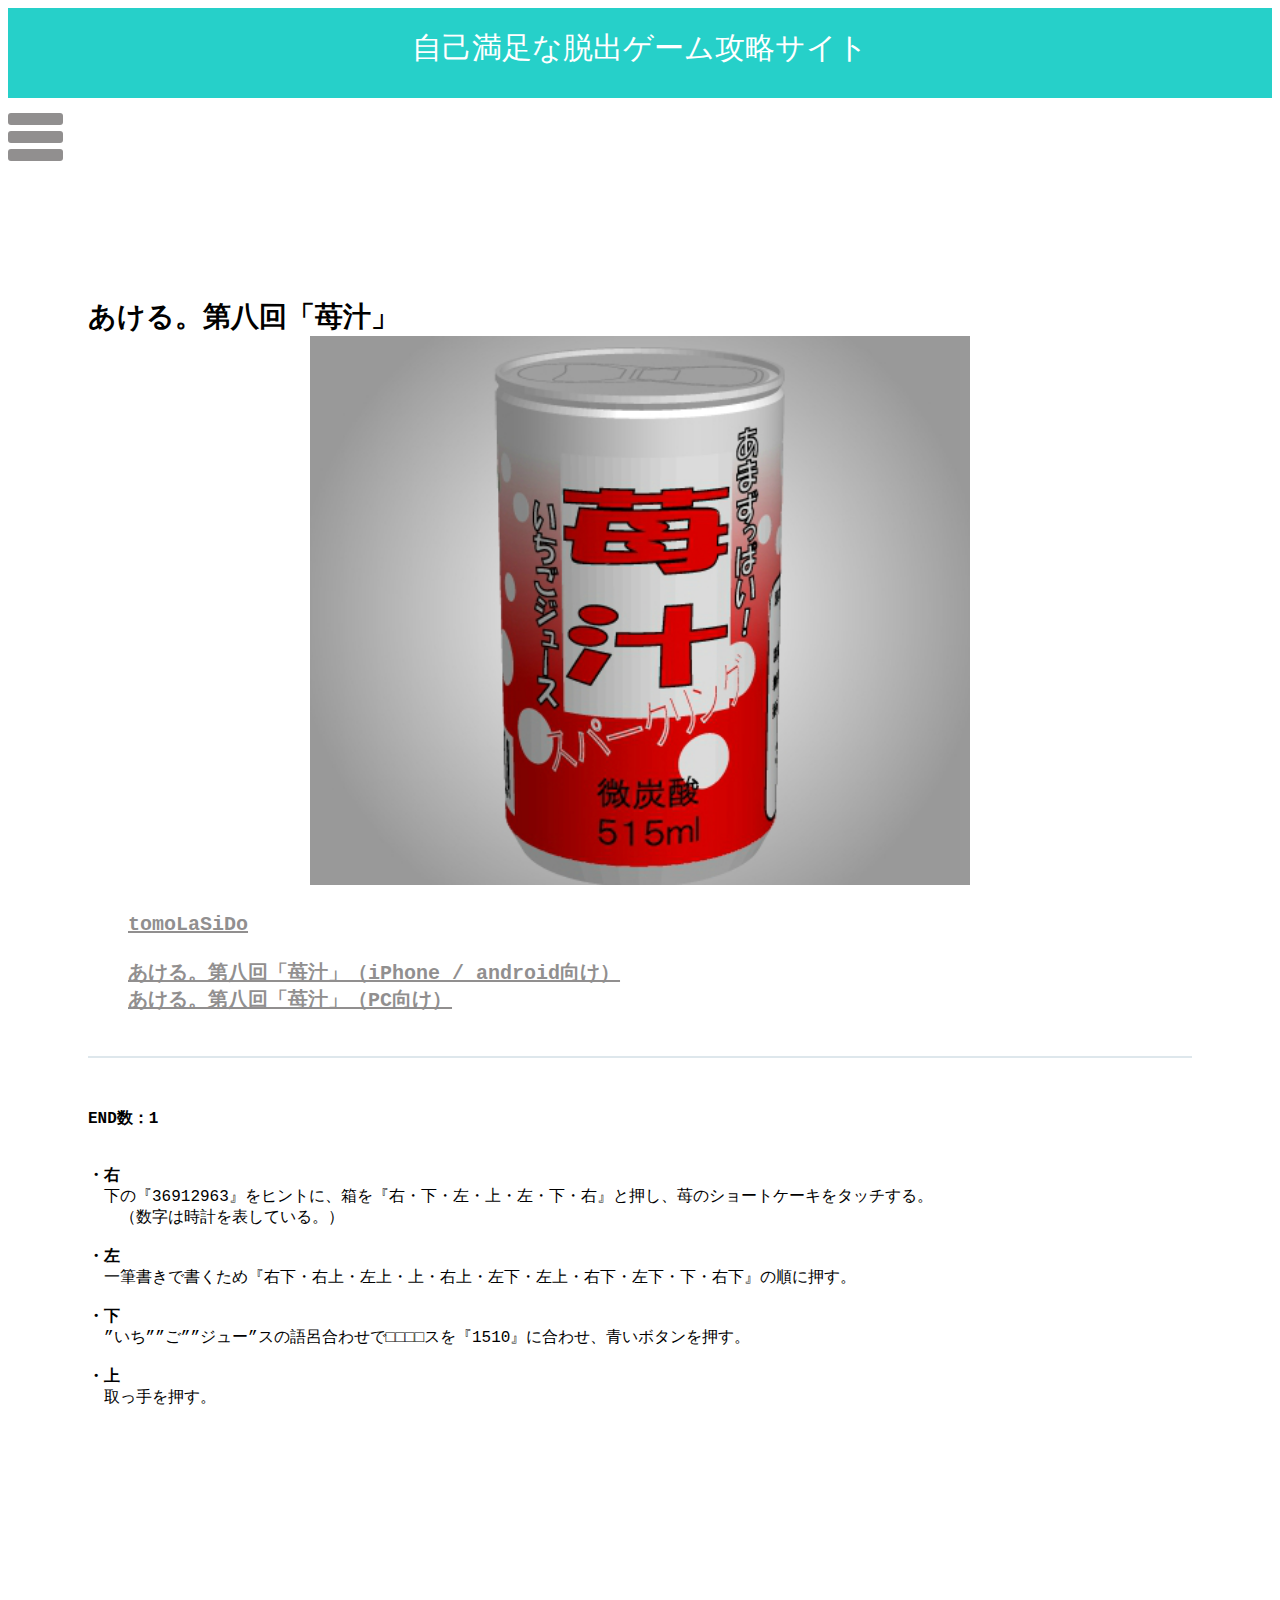
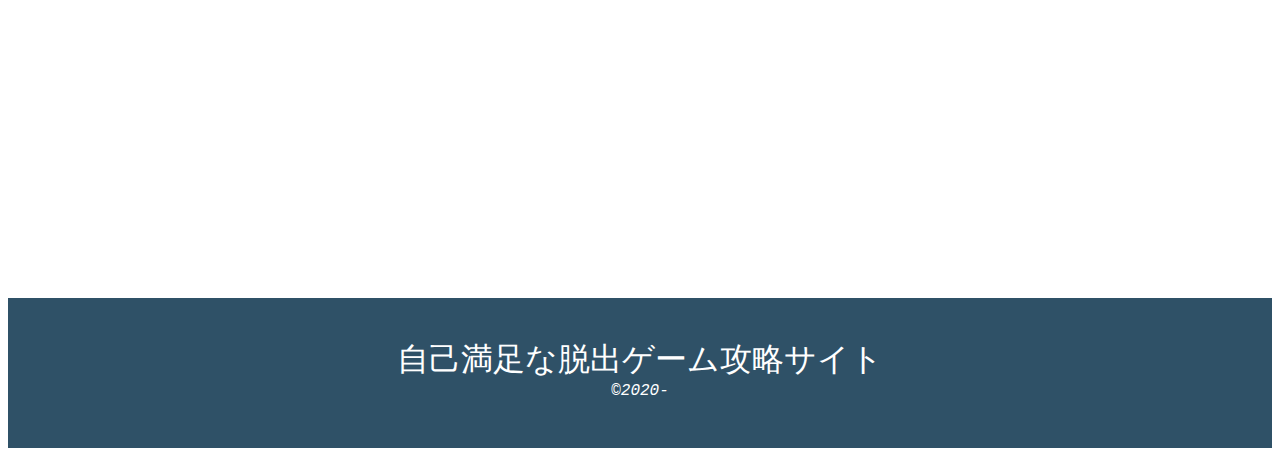
<file: game/8.html>
<!DOCTYPE html>
<html>
  <head>
    <meta charset="utf-8">
    <title>あける。第八回「苺汁」/自己満足な脱出ゲーム攻略サイト</title>
    <link rel="stylesheet" href="game.css">
  </head>
  <body>

<!--　ヘッダー　-->
    <div class="header">
      <div class="header-logo"><a href="../index">自己満足な脱出ゲーム攻略サイト</a></div>
      <div class="header-list">
        <div id="nav-drawer">
          <input id="nav-input" type="checkbox" class="nav-unshown">
          <label id="nav-open" for="nav-input"><span></span></label>
          <label class="nav-unshown" id="nav-close" for="nav-input"></label>
          <div id="nav-content">
            <ul>
<!--
              <li><form class="index-search"　action="game" method="get">
                <input type="search" name="search">
                <input type="submit" value="検索">
              </form></li>
-->
              <li><a href="../pc/1">PCゲーム</a></li>
              <li><a href="../smh/1">スマートフォンゲーム</a></li>
              <!-- <li><a href="form.html">お問い合わせ</a></li> -->
            </ul>
          </div>
        </div>
      </div>
    </div>

<!--　メイン　-->
<div class="main">

  <div class="contents">
    <h3 class="section-title">あける。第八回「苺汁」
      <div class="app">
        <img src="../akr_8.jpg" alt="">
      </div>
      <ul class="url">
        <li>
          <a href="../developer/1">tomoLaSiDo</a><br><br>
          <a href="http://www.tomolasido.net/akr8_mbl.html" target="_blank">あける。第八回「苺汁」（iPhone / android向け）</a><br>
          <a href="http://www.tomolasido.net/akr8.html" target="_blank">あける。第八回「苺汁」（PC向け）</a>
        </li>
      </ul>
    </h3>
    <p>
      <strong>END数：1</strong><br><br><br>
      <strong>・右</strong><br>
      　下の『36912963』をヒントに、箱を『右・下・左・上・左・下・右』と押し、苺のショートケーキをタッチする。<br>
      　　（数字は時計を表している。）<br><br>
      <strong>・左</strong><br>
      　一筆書きで書くため『右下・右上・左上・上・右上・左下・左上・右下・左下・下・右下』の順に押す。<br><br>
      <strong>・下</strong><br>
      　”いち””ご””ジュー”スの語呂合わせで□□□□スを『1510』に合わせ、青いボタンを押す。<br><br>
      <strong>・上</strong><br>
      　取っ手を押す。
    </p>
  </div>
</div>

<!--　フッター　-->
    <div class="footer">
      <div class="footer-logo">自己満足な脱出ゲーム攻略サイト</div>
      <div><address>©2020-</address></div>
    </div>
  </body>
</html>
</file>
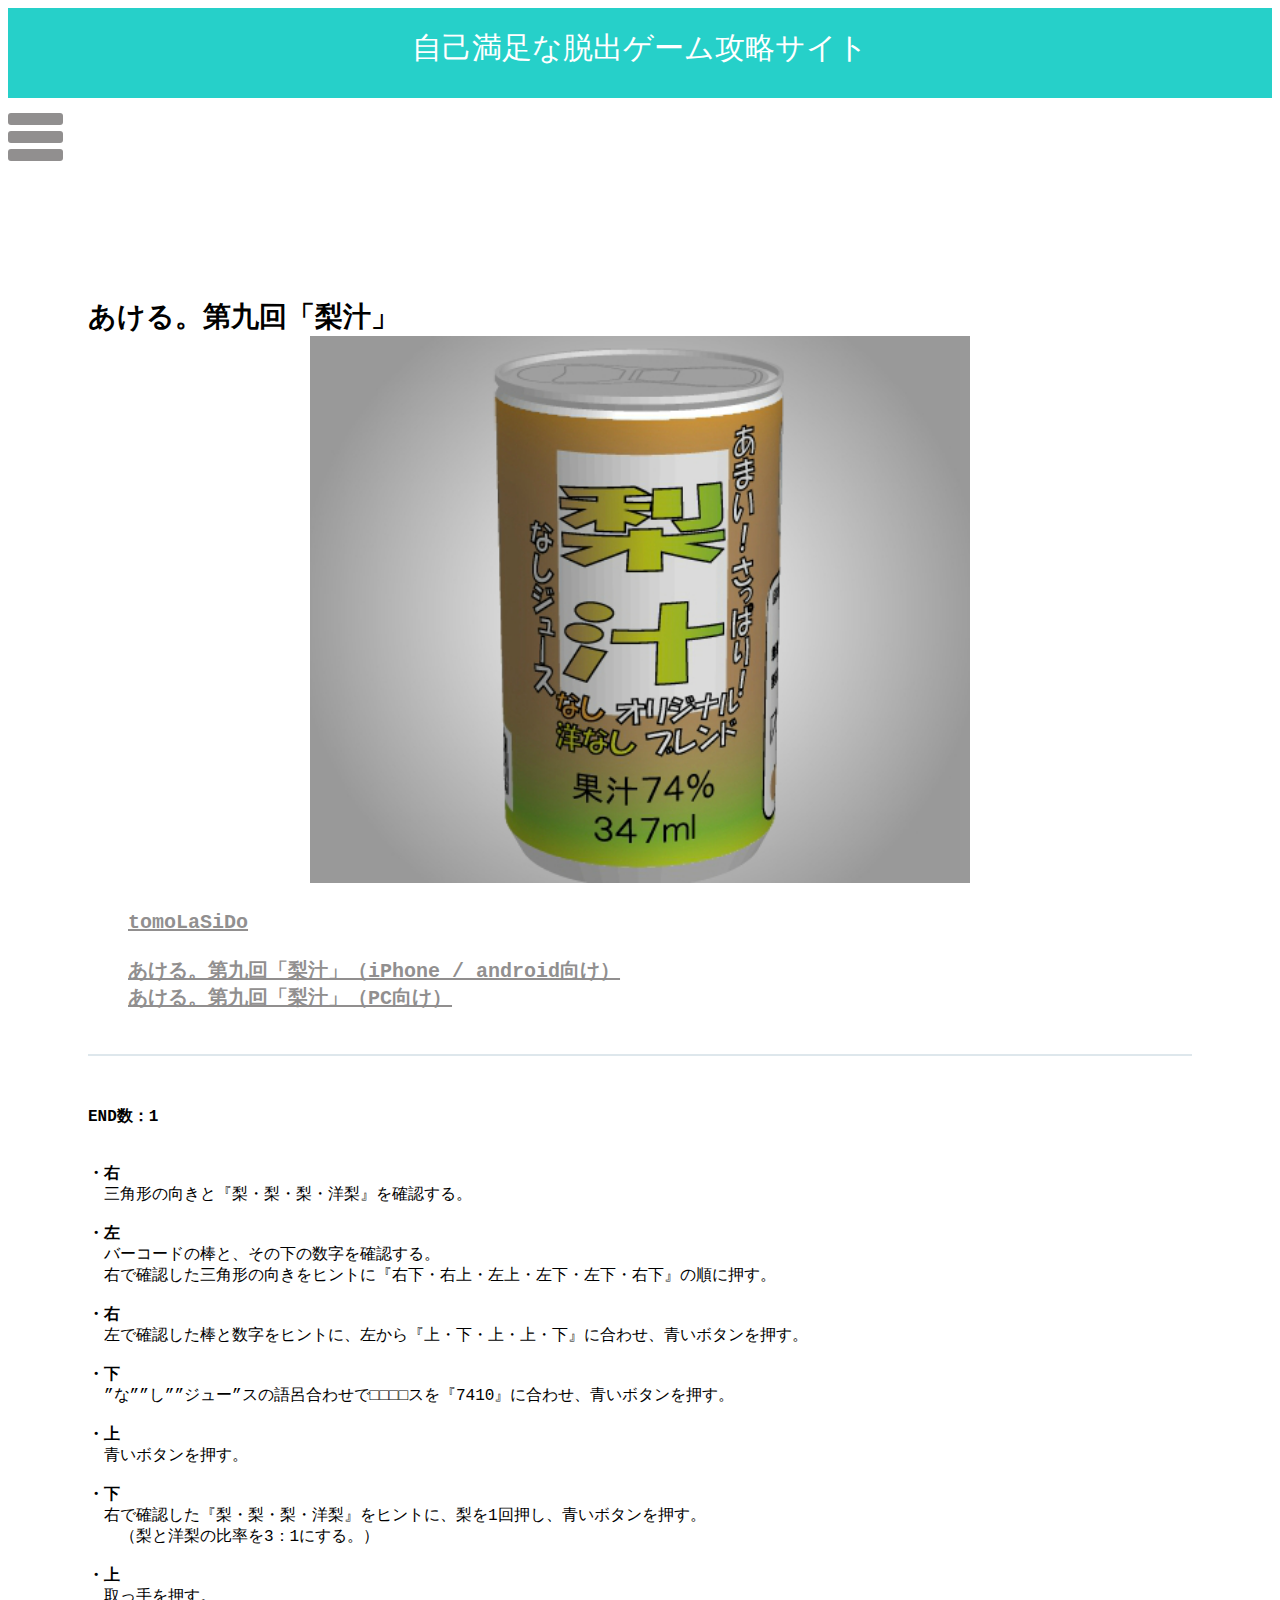
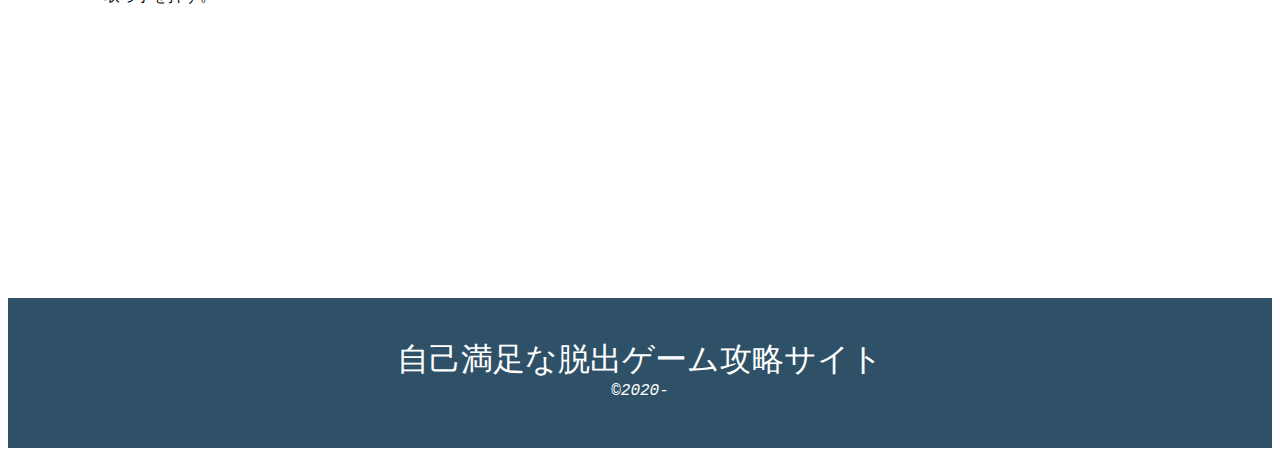
<file: game/9.html>
<!DOCTYPE html>
<html>
  <head>
    <meta charset="utf-8">
    <title>あける。第九回「梨汁」/自己満足な脱出ゲーム攻略サイト</title>
    <link rel="stylesheet" href="game.css">
  </head>
  <body>

<!--　ヘッダー　-->
    <div class="header">
      <div class="header-logo"><a href="../index">自己満足な脱出ゲーム攻略サイト</a></div>
      <div class="header-list">
        <div id="nav-drawer">
          <input id="nav-input" type="checkbox" class="nav-unshown">
          <label id="nav-open" for="nav-input"><span></span></label>
          <label class="nav-unshown" id="nav-close" for="nav-input"></label>
          <div id="nav-content">
            <ul>
<!--
              <li><form class="index-search"　action="game" method="get">
                <input type="search" name="search">
                <input type="submit" value="検索">
              </form></li>
-->
              <li><a href="../pc/1">PCゲーム</a></li>
              <li><a href="../smh/1">スマートフォンゲーム</a></li>
              <!-- <li><a href="form.html">お問い合わせ</a></li> -->
            </ul>
          </div>
        </div>
      </div>
    </div>

<!--　メイン　-->
<div class="main">

  <div class="contents">
    <h3 class="section-title">あける。第九回「梨汁」
      <div class="app">
        <img src="../akr_9.jpg" alt="">
      </div>
      <ul class="url">
        <li>
          <a href="../developer/1">tomoLaSiDo</a><br><br>
          <a href="http://www.tomolasido.net/akr9_mbl.html" target="_blank">あける。第九回「梨汁」（iPhone / android向け）</a><br>
          <a href="http://www.tomolasido.net/akr9.html" target="_blank">あける。第九回「梨汁」（PC向け）</a>
        </li>
      </ul>
    </h3>
    <p>
      <strong>END数：1</strong><br><br><br>
      <strong>・右</strong><br>
      　三角形の向きと『梨・梨・梨・洋梨』を確認する。<br><br>
      <strong>・左</strong><br>
      　バーコードの棒と、その下の数字を確認する。<br>
      　右で確認した三角形の向きをヒントに『右下・右上・左上・左下・左下・右下』の順に押す。<br><br>
      <strong>・右</strong><br>
      　左で確認した棒と数字をヒントに、左から『上・下・上・上・下』に合わせ、青いボタンを押す。<br><br>
      <strong>・下</strong><br>
      　”な””し””ジュー”スの語呂合わせで□□□□スを『7410』に合わせ、青いボタンを押す。<br><br>
      <strong>・上</strong><br>
      　青いボタンを押す。<br><br>
      <strong>・下</strong><br>
      　右で確認した『梨・梨・梨・洋梨』をヒントに、梨を1回押し、青いボタンを押す。<br>
      　　（梨と洋梨の比率を3：1にする。）<br><br>
      <strong>・上</strong><br>
      　取っ手を押す。
    </p>
  </div>
</div>

<!--　フッター　-->
    <div class="footer">
      <div class="footer-logo">自己満足な脱出ゲーム攻略サイト</div>
      <div><address>©2020-</address></div>
    </div>
  </body>
</html>
</file>
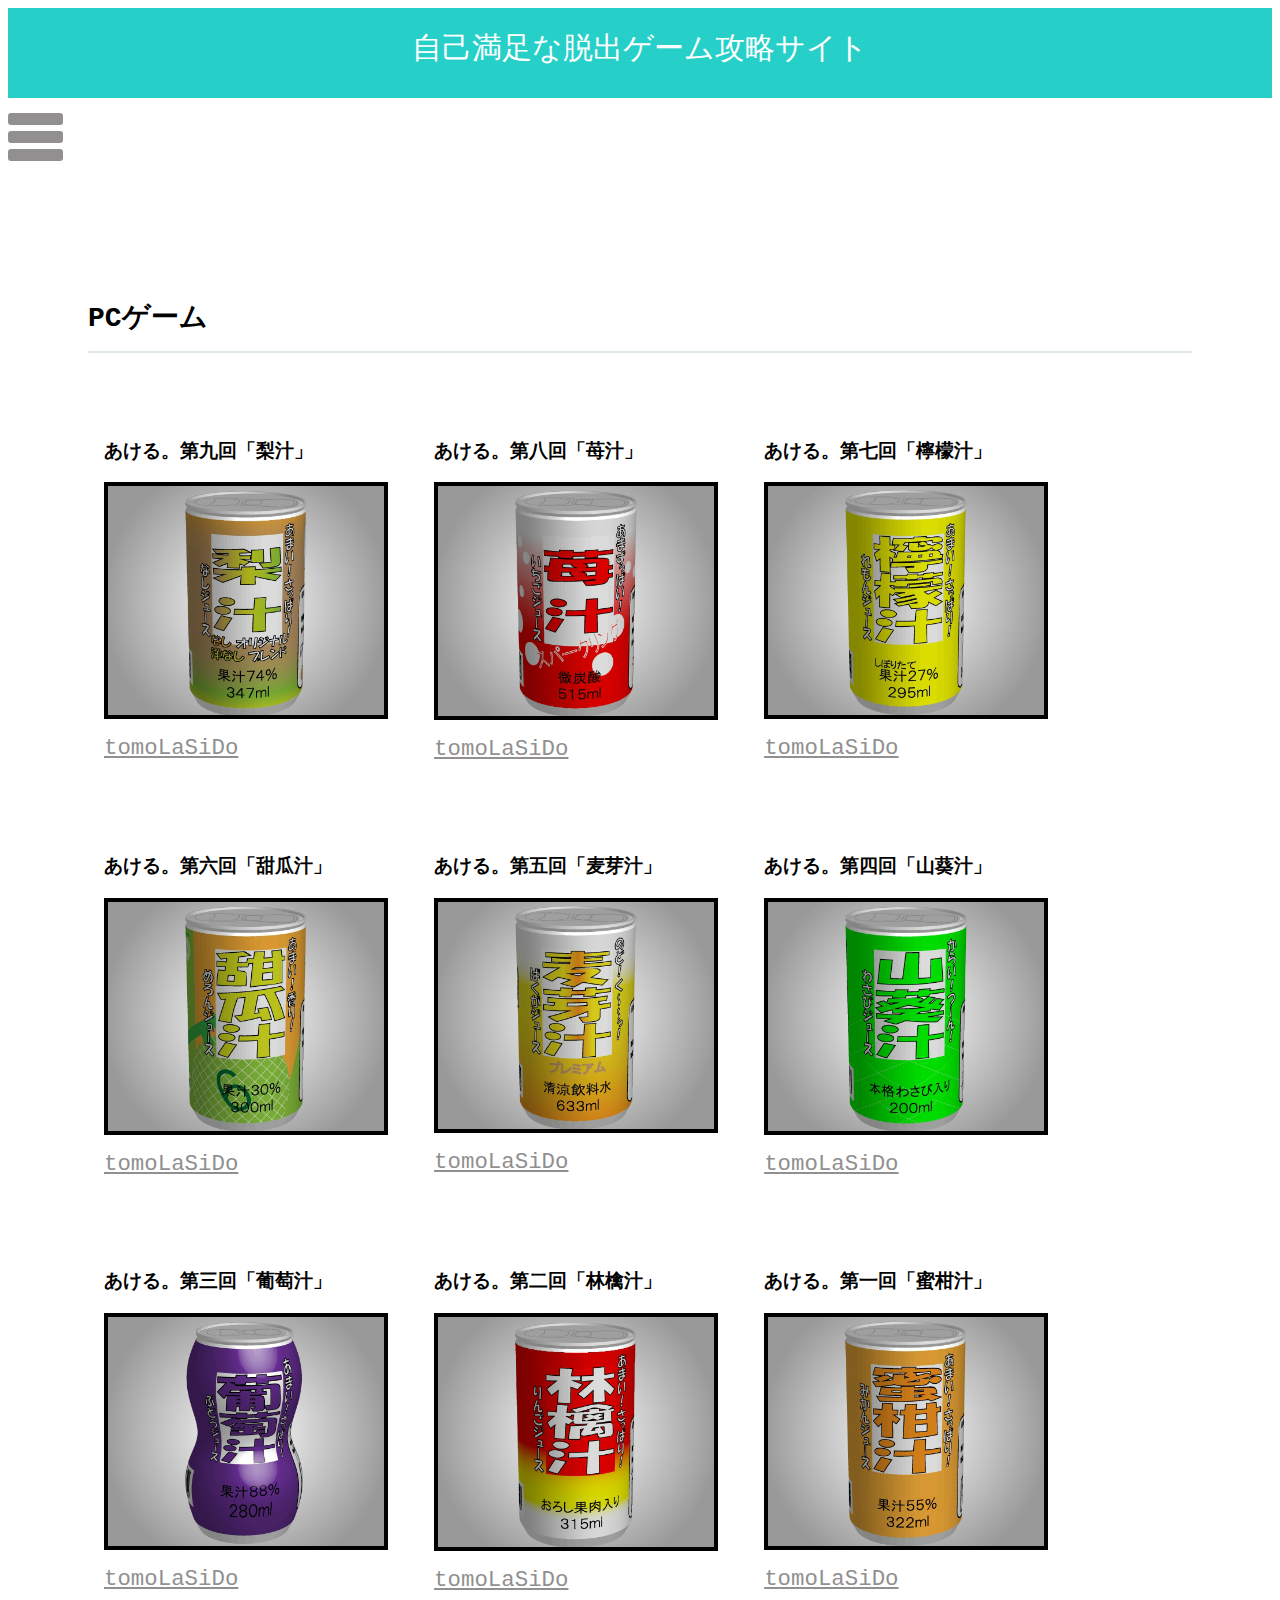
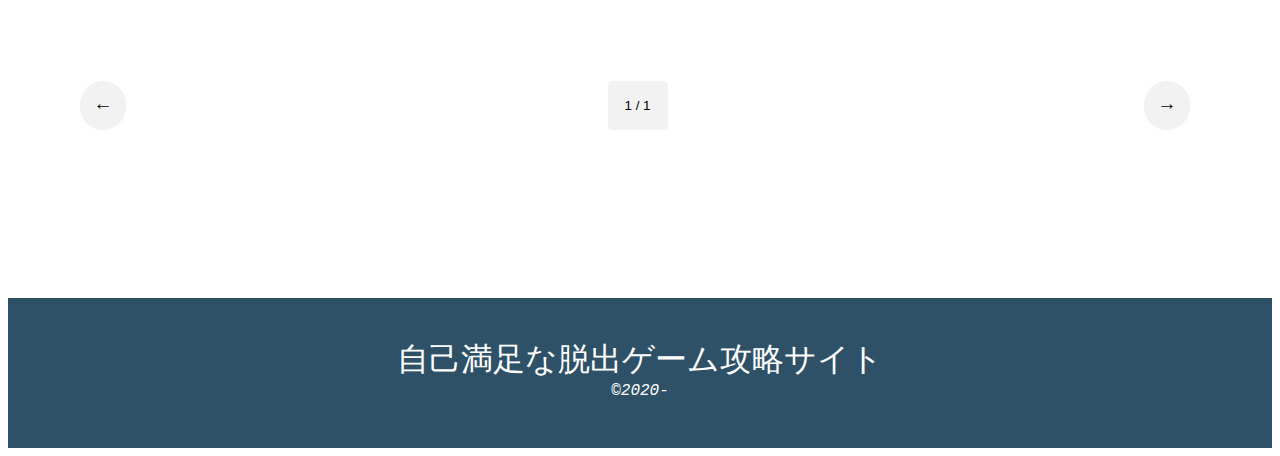
<file: pc/1.html>
<!DOCTYPE html>
<html>
  <head>
    <meta charset="utf-8">
    <title>自己満足な脱出ゲーム攻略サイト</title>
    <link rel="stylesheet" href="pc.css">
  </head>
  <body>

<!--　ヘッダー　-->
    <div class="header">
      <div class="header-logo"><a href="../index">自己満足な脱出ゲーム攻略サイト</a></div>
      <div class="header-list">
        <div id="nav-drawer">
          <input id="nav-input" type="checkbox" class="nav-unshown">
          <label id="nav-open" for="nav-input"><span></span></label>
          <label class="nav-unshown" id="nav-close" for="nav-input"></label>
          <div id="nav-content">
            <ul>
<!--
              <li><form class="index-search"　action="game" method="get">
                <input type="search" name="search">
                <input type="submit" value="検索">
              </form></li>
-->
              <li><a href="../pc/1">PCゲーム</a></li>
              <li><a href="../smh/1">スマートフォンゲーム</a></li>
              <!-- <li><a href="form.html">お問い合わせ</a></li> -->
            </ul>
          </div>
        </div>
      </div>
    </div>

<!--　メイン　-->
<div class="main">

  <div class="contents">
    <h3 class="section-title">PCゲーム</h3>
      <div class="wrap-block">

        <article>
          <h3>あける。第九回「梨汁」</h3>
          <div class="block">
            <a href="../game/9" sl-processed="1">
              <img src="../akr_9.jpg">
            </a>
          </div>
          <div class="list-detail">
            <a href="../developer/1" sl-processed="1">tomoLaSiDo</a>
          </div>
        </article>

        <article>
          <h3>あける。第八回「苺汁」</h3>
          <div class="block">
            <a href="../game/8" sl-processed="1">
              <img src="../akr_8.jpg">
            </a>
          </div>
          <div class="list-detail">
            <a href="../developer/1" sl-processed="1">tomoLaSiDo</a>
          </div>
        </article>

        <article>
          <h3>あける。第七回「檸檬汁」</h3>
          <div class="block">
            <a href="../game/7" sl-processed="1">
              <img src="../akr_7.jpg">
            </a>
          </div>
          <div class="list-detail">
            <a href="../developer/1" sl-processed="1">tomoLaSiDo</a>
          </div>
        </article>

        <article>
          <h3>あける。第六回「甜瓜汁」</h3>
          <div class="block">
            <a href="../game/6" sl-processed="1">
              <img src="../akr_6.jpg">
            </a>
          </div>
          <div class="list-detail">
            <a href="../developer/1" sl-processed="1">tomoLaSiDo</a>
          </div>
        </article>

        <article>
          <h3>あける。第五回「麦芽汁」</h3>
          <div class="block">
            <a href="../game/5" sl-processed="1">
              <img src="../akr_5.jpg">
            </a>
          </div>
          <div class="list-detail">
            <a href="../developer/1" sl-processed="1">tomoLaSiDo</a>
          </div>
        </article>

        <article>
          <h3>あける。第四回「山葵汁」</h3>
          <div class="block">
            <a href="../game/4" sl-processed="1">
              <img src="../akr_4.jpg">
            </a>
          </div>
          <div class="list-detail">
            <a href="../developer/1" sl-processed="1">tomoLaSiDo</a>
          </div>
        </article>

        <article>
          <h3>あける。第三回「葡萄汁」</h3>
          <div class="block">
            <a href="../game/3" sl-processed="1">
              <img src="../akr_3.jpg">
            </a>
          </div>
          <div class="list-detail">
            <a href="../developer/1" sl-processed="1">tomoLaSiDo</a>
          </div>
        </article>

        <article>
          <h3>あける。第二回「林檎汁」</h3>
          <div class="block">
            <a href="../game/2" sl-processed="1">
              <img src="../akr_2.jpg">
            </a>
          </div>
          <div class="list-detail">
            <a href="../developer/1" sl-processed="1">tomoLaSiDo</a>
          </div>
        </article>

        <article>
          <h3>あける。第一回「蜜柑汁」</h3>
          <div class="block">
            <a href="../game/1" sl-processed="1">
              <img src="../akr_1.jpg">
            </a>
          </div>
          <div class="list-detail">
            <a href="../developer/1" sl-processed="1">tomoLaSiDo</a>
          </div>
        </article>

      </div>

      <div class="pagination-container text-center">
        <ul class="pagination mb15">
          <li class="prev disabled">
            <a href="" sl-processed="1">
              <i class="icon-circle-arrow-left"></i>
              ←
            </a>
          </li>
          <li class="numbers">
            <ul class="pagination">
              <li>
                <span>
                  <select style="-webkit-appearance:none;border:none;background:none;text-align:center;" onchange="jumpPage($(this));">
                    <option>1 / 1</option>
                    <option value="1" selected="">1 / 1</option>
                  </select>
                </span>
              </li>
            </ul>
          </li>
          <li class="next">
            <a href="#" sl-processed="1">
              →
              <i class="icon-circle-arrow-right"></i>
            </a>
          </li>
        </ul>
        </div>
      </div>
    </div>

<!--　フッター　-->
    <div class="footer">
      <div class="footer-logo">自己満足な脱出ゲーム攻略サイト</div>
      <div><address>©2020-</address></div>
    </div>
  </body>
</html>
</file>
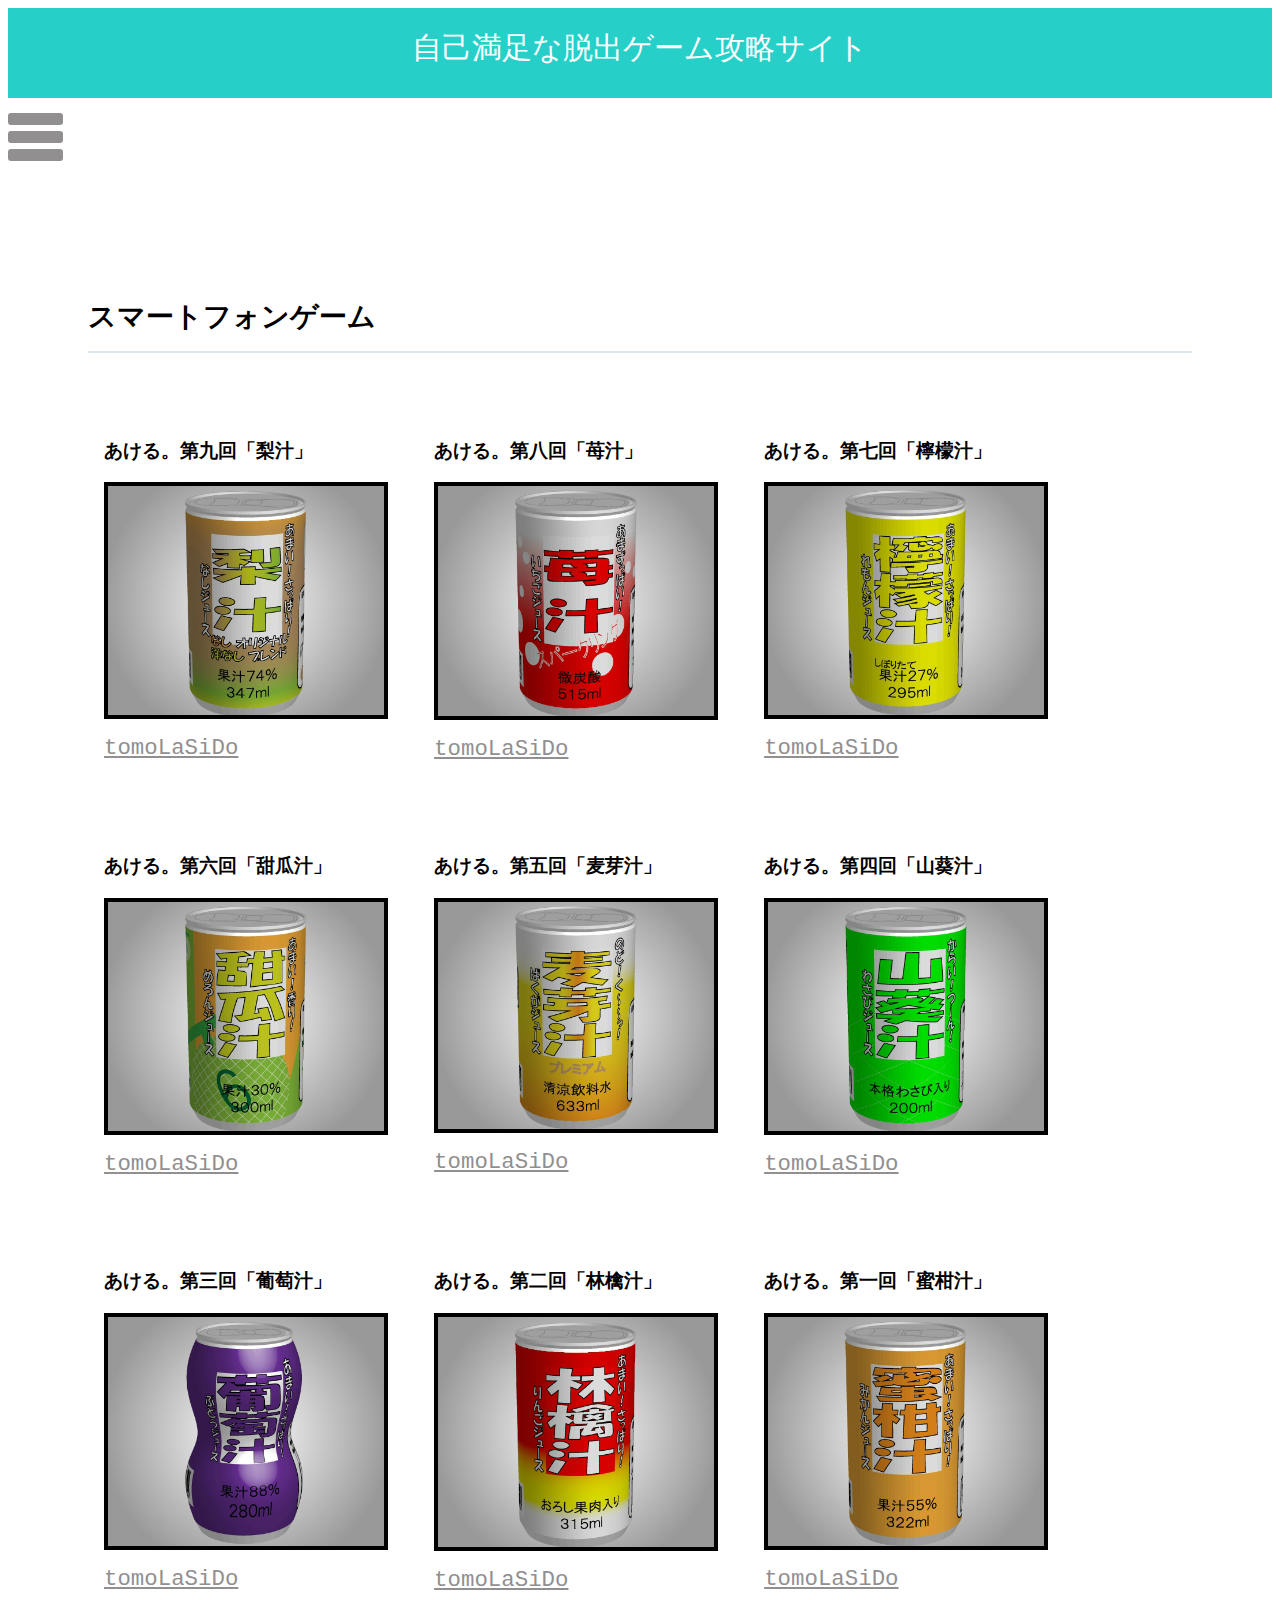
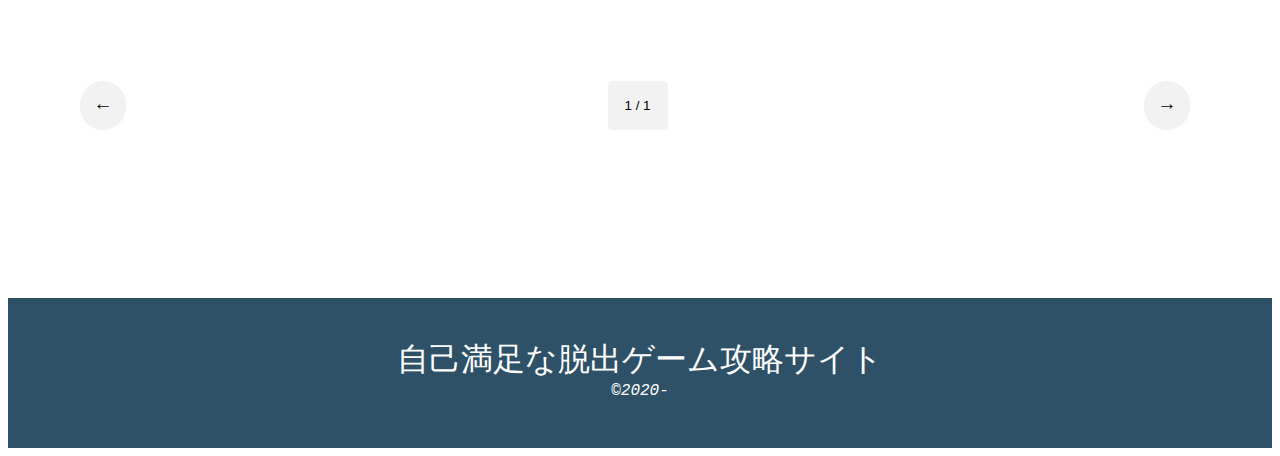
<file: smh/1.html>
<!DOCTYPE html>
<html>
  <head>
    <meta charset="utf-8">
    <title>自己満足な脱出ゲーム攻略サイト</title>
    <link rel="stylesheet" href="smh.css">
  </head>
  <body>

<!--　ヘッダー　-->
    <div class="header">
      <div class="header-logo"><a href="../index">自己満足な脱出ゲーム攻略サイト</a></div>
      <div class="header-list">
        <div id="nav-drawer">
          <input id="nav-input" type="checkbox" class="nav-unshown">
          <label id="nav-open" for="nav-input"><span></span></label>
          <label class="nav-unshown" id="nav-close" for="nav-input"></label>
          <div id="nav-content">
            <ul>
<!--
              <li><form class="index-search"　action="game" method="get">
                <input type="search" name="search">
                <input type="submit" value="検索">
              </form></li>
-->
              <li><a href="../pc/1">PCゲーム</a></li>
              <li><a href="../smh/1">スマートフォンゲーム</a></li>
              <!-- <li><a href="form.html">お問い合わせ</a></li> -->
            </ul>
          </div>
        </div>
      </div>
    </div>

<!--　メイン　-->
<div class="main">

  <div class="contents">
    <h3 class="section-title">スマートフォンゲーム</h3>
      <div class="wrap-block">

        <article>
          <h3>あける。第九回「梨汁」</h3>
          <div class="block">
            <a href="../game/9" sl-processed="1">
              <img src="../akr_9.jpg">
            </a>
          </div>
          <div class="list-detail">
            <a href="../developer/1" sl-processed="1">tomoLaSiDo</a>
          </div>
        </article>

        <article>
          <h3>あける。第八回「苺汁」</h3>
          <div class="block">
            <a href="../game/8" sl-processed="1">
              <img src="../akr_8.jpg">
            </a>
          </div>
          <div class="list-detail">
            <a href="../developer/1" sl-processed="1">tomoLaSiDo</a>
          </div>
        </article>

        <article>
          <h3>あける。第七回「檸檬汁」</h3>
          <div class="block">
            <a href="../game/7" sl-processed="1">
              <img src="../akr_7.jpg">
            </a>
          </div>
          <div class="list-detail">
            <a href="../developer/1" sl-processed="1">tomoLaSiDo</a>
          </div>
        </article>

        <article>
          <h3>あける。第六回「甜瓜汁」</h3>
          <div class="block">
            <a href="../game/6" sl-processed="1">
              <img src="../akr_6.jpg">
            </a>
          </div>
          <div class="list-detail">
            <a href="../developer/1" sl-processed="1">tomoLaSiDo</a>
          </div>
        </article>

        <article>
          <h3>あける。第五回「麦芽汁」</h3>
          <div class="block">
            <a href="../game/5" sl-processed="1">
              <img src="../akr_5.jpg">
            </a>
          </div>
          <div class="list-detail">
            <a href="../developer/1" sl-processed="1">tomoLaSiDo</a>
          </div>
        </article>

        <article>
          <h3>あける。第四回「山葵汁」</h3>
          <div class="block">
            <a href="../game/4" sl-processed="1">
              <img src="../akr_4.jpg">
            </a>
          </div>
          <div class="list-detail">
            <a href="../developer/1" sl-processed="1">tomoLaSiDo</a>
          </div>
        </article>

        <article>
          <h3>あける。第三回「葡萄汁」</h3>
          <div class="block">
            <a href="../game/3" sl-processed="1">
              <img src="../akr_3.jpg">
            </a>
          </div>
          <div class="list-detail">
            <a href="../developer/1" sl-processed="1">tomoLaSiDo</a>
          </div>
        </article>

        <article>
          <h3>あける。第二回「林檎汁」</h3>
          <div class="block">
            <a href="../game/2" sl-processed="1">
              <img src="../akr_2.jpg">
            </a>
          </div>
          <div class="list-detail">
            <a href="../developer/1" sl-processed="1">tomoLaSiDo</a>
          </div>
        </article>

        <article>
          <h3>あける。第一回「蜜柑汁」</h3>
          <div class="block">
            <a href="../game/1" sl-processed="1">
              <img src="../akr_1.jpg">
            </a>
          </div>
          <div class="list-detail">
            <a href="../developer/1" sl-processed="1">tomoLaSiDo</a>
          </div>
        </article>

      </div>

      <div class="pagination-container text-center">
        <ul class="pagination mb15">
          <li class="prev disabled">
            <a href="" sl-processed="1">
              <i class="icon-circle-arrow-left"></i>
              ←
            </a>
          </li>
          <li class="numbers">
            <ul class="pagination">
              <li>
                <span>
                  <select style="-webkit-appearance:none;border:none;background:none;text-align:center;" onchange="jumpPage($(this));">
                    <option>1 / 1</option>
                    <option value="1" selected="">1 / 1</option>
                  </select>
                </span>
              </li>
            </ul>
          </li>
          <li class="next">
            <a href="#" sl-processed="1">
              →
              <i class="icon-circle-arrow-right"></i>
            </a>
          </li>
        </ul>
        </div>
      </div>
    </div>
</div>

<!--　フッター　-->
    <div class="footer">
      <div class="footer-logo">自己満足な脱出ゲーム攻略サイト</div>
      <div><address>©2020-</address></div>
    </div>
  </body>
</html>
</file>
<file: stylesheet.css>
body {
  font-family: "Courier","Yu Gothic","Meiryo","fantasy";
}

li {
  list-style: none;
}


/*　ヘッダー　*/
.header {
  background-color: #26d0c9;
  color: #fff;
  height: 90px;
}

.header-logo {
  text-align: center;
  font-size: 30px;
  padding: 20px 0px;
}

.header-logo a {
  text-decoration: none;
  color: #fff
}

.header-list li {
  padding: 20px;
  float: left;
}

.header-list li a {
  text-decoration: none;
  color: #26d0c9;
  font-weight: bold;
  padding-left: 30px;
}

.index-search input[type="search"] {
  background-color: #f2f2f2;
  width: 60%;
  height: 30px;
  margin-bottom: -500px;
  border-radius: 6px;
}

.index-search input[type="submit"] {
  width: 45px;
  height: 30px;
  padding: 0px;
  border-radius: 6px;
}

  #nav-drawer {
    position: relative;
  }
/*チェックボックス等は非表示に*/
  .nav-unshown {
    display: none;
  }

/*アイコンのスペース*/
#nav-open {
    display: inline-block;
    width: 70px;
    height: 66px;
    vertical-align: middle;
}

/*ハンバーガーアイコンをCSSだけで表現*/
#nav-open span, #nav-open span:before, #nav-open span:after {
  position: absolute;
  height: 12px;/*線の太さ*/
  width: 55px;/*長さ*/
  border-radius: 3px;
  background: #918f8f;
  display: block;
  content: '';
  cursor: pointer;
  bottom: 30px;
}
#nav-open span:before {
  bottom: -18px;
}
#nav-open span:after {
  bottom: -36px;
}

/*閉じる用の薄黒カバー*/
#nav-close {
  display: none;/*はじめは隠しておく*/
  position: fixed;
  z-index: 99;
  top: 0;/*全体に広がるように*/
  left: 0;
  width: 100%;
  height: 100%;
  background: black;
  opacity: 0;
  transition: .3s ease-in-out;
}

/*中身*/
#nav-content {
  overflow: auto;
  position: fixed;
  top: 0;
  left: 0;
  z-index: 9999;/*最前面に*/
  width: 80%;/*右側に隙間を作る（閉じるカバーを表示）*/
  max-width: 330px;/*最大幅（調整してください）*/
  height: 100%;
  background: #fff;/*背景色*/
  transition: .3s ease-in-out;/*滑らかに表示*/
  -webkit-transform: translateX(-105%);
  transform: translateX(-105%);/*左に隠しておく*/
}

/*チェックが入ったらもろもろ表示*/
#nav-input:checked ~ #nav-close {
  display: block;/*カバーを表示*/
  opacity: .5;
}

#nav-input:checked ~ #nav-content {
  -webkit-transform: translateX(0%);
  transform: translateX(0%);/*中身を表示（右へスライド）*/
  box-shadow: 6px 0 25px rgba(0,0,0,.15);
}


@media (max-width: 500px) {
  .header-logo {
    text-align: center;
    font-size: 28px;
    padding: 20px 0px;
  }

}

@media (max-width: 435px) {
  .header-list li {
    padding: 20px 0px;
    float: left;
  }

  .header-list li a {
    text-decoration: none;
    color: #26d0c9;
    font-weight: bold;
    padding-left: 20px;
  }

  #nav-drawer {
    position: relative;
  }
/*チェックボックス等は非表示に*/
  .nav-unshown {
    display: none;
  }

/*アイコンのスペース*/
#nav-open {
    display: inline-block;
    width: 50px;
    height: 40px;
    vertical-align: middle;
}

/*ハンバーガーアイコンをCSSだけで表現*/
#nav-open span, #nav-open span:before, #nav-open span:after {
  position: absolute;
  height: 7px;/*線の太さ*/
  width: 45px;/*長さ*/
  border-radius: 3px;
  background: #918f8f;
  display: block;
  content: '';
  cursor: pointer;
  bottom: 50px;
}
#nav-open span:before {
  bottom: -12px;
}
#nav-open span:after {
  bottom: -24px;
}

/*閉じる用の薄黒カバー*/
#nav-close {
  display: none;/*はじめは隠しておく*/
  position: fixed;
  z-index: 99;
  top: 0;/*全体に広がるように*/
  left: 0;
  width: 100%;
  height: 100%;
  background: black;
  opacity: 0;
  transition: .3s ease-in-out;
}

/*中身*/
#nav-content {
  overflow: auto;
  position: fixed;
  top: 0;
  left: 0;
  z-index: 9999;/*最前面に*/
  width: 80%;/*右側に隙間を作る（閉じるカバーを表示）*/
  max-width: 330px;/*最大幅（調整してください）*/
  height: 100%;
  background: #fff;/*背景色*/
  transition: .3s ease-in-out;/*滑らかに表示*/
  -webkit-transform: translateX(-105%);
  transform: translateX(-105%);/*左に隠しておく*/
}

/*チェックが入ったらもろもろ表示*/
#nav-input:checked ~ #nav-close {
  display: block;/*カバーを表示*/
  opacity: .5;
}

#nav-input:checked ~ #nav-content {
  -webkit-transform: translateX(0%);
  transform: translateX(0%);/*中身を表示（右へスライド）*/
  box-shadow: 6px 0 25px rgba(0,0,0,.15);
}

}





/*　メイン　*/
.main {
  padding: 100px 80px;
}

.contents {
  height: 500px;
  margin-top: 100px;
}

.section-title {
  border-bottom: 2px solid #dee7ec;
  font-size: 28px;
  padding-bottom: 15px;
  margin-bottom: 50px;
}

.more a {
  text-decoration: none;
  color: #000;
  border-bottom: 2px solid #dee7ec;
  font-size: 28px;
  padding-bottom: 15px;
  margin-bottom: 50px;

}

.info-text a {
  text-decoration: none;
  color: #000;
}



/*　メール　*/
.contact-form {
  padding-top: 100px;
}

.contact-form span {
  color: red;
}

input , textarea {
  width:400px;
  margin-top:10px;
  margin-bottom:30px;
  padding:20px;
  font-size:18px;
  border:1px solid #dee7ec;
}

.contact-submit {
  background-color:#dee7ec;
  color:#889eab;
}


@media (max-width: 550px) {
  input , textarea {
    width:200px;
    margin-top:10px;
    margin-bottom:30px;
    padding:20px;
    font-size:18px;
    border:1px solid #dee7ec;
  }

}

@media (max-width: 435px) {
  .main {
    padding: 50px 30px;
  }

}





/*　フッター　*/
.footer {
  background-color: #2f5167;
  color: #fff;
  height: 70px;
  padding: 40px 0px;
}

.footer-logo {
  text-align: center;
  font-size: 32px;
}

address {
  text-align: center;
}

.footer-list {
  float: right;
}

.footer-list li {
  padding-bottom: 20px;
}


@media (max-width: 500px) {
  .footer-logo {
    font-size: 28px;
  }
</file>
<file: developer/developer.css>
body {
  font-family: "Courier","Yu Gothic","Meiryo","fantasy";
}

li {
  list-style: none;
}


/*　ヘッダー　*/
.header {
  background-color: #26d0c9;
  color: #fff;
  height: 90px;
}

.header-logo {
  text-align: center;
  font-size: 30px;
  padding: 20px 0px;
}

.header-logo a {
  text-decoration: none;
  color: #fff
}

.header-list li {
  padding: 20px;
  float: left;
}

.header-list li a {
  text-decoration: none;
  color: #26d0c9;
  font-weight: bold;
  padding-left: 30px;
}

.index-search input[type="search"] {
  background-color: #f2f2f2;
  width: 60%;
  height: 30px;
  margin-bottom: -500px;
  border-radius: 6px;
}

.index-search input[type="submit"] {
  width: 45px;
  height: 30px;
  padding: 0px;
  border-radius: 6px;
}

  #nav-drawer {
    position: relative;
  }
/*チェックボックス等は非表示に*/
  .nav-unshown {
    display: none;
  }

/*アイコンのスペース*/
#nav-open {
    display: inline-block;
    width: 70px;
    height: 66px;
    vertical-align: middle;
}

/*ハンバーガーアイコンをCSSだけで表現*/
#nav-open span, #nav-open span:before, #nav-open span:after {
  position: absolute;
  height: 12px;/*線の太さ*/
  width: 55px;/*長さ*/
  border-radius: 3px;
  background: #918f8f;
  display: block;
  content: '';
  cursor: pointer;
  bottom: 30px;
}
#nav-open span:before {
  bottom: -18px;
}
#nav-open span:after {
  bottom: -36px;
}

/*閉じる用の薄黒カバー*/
#nav-close {
  display: none;/*はじめは隠しておく*/
  position: fixed;
  z-index: 99;
  top: 0;/*全体に広がるように*/
  left: 0;
  width: 100%;
  height: 100%;
  background: black;
  opacity: 0;
  transition: .3s ease-in-out;
}

/*中身*/
#nav-content {
  overflow: auto;
  position: fixed;
  top: 0;
  left: 0;
  z-index: 9999;/*最前面に*/
  width: 80%;/*右側に隙間を作る（閉じるカバーを表示）*/
  max-width: 330px;/*最大幅（調整してください）*/
  height: 100%;
  background: #fff;/*背景色*/
  transition: .3s ease-in-out;/*滑らかに表示*/
  -webkit-transform: translateX(-105%);
  transform: translateX(-105%);/*左に隠しておく*/
}

/*チェックが入ったらもろもろ表示*/
#nav-input:checked ~ #nav-close {
  display: block;/*カバーを表示*/
  opacity: .5;
}

#nav-input:checked ~ #nav-content {
  -webkit-transform: translateX(0%);
  transform: translateX(0%);/*中身を表示（右へスライド）*/
  box-shadow: 6px 0 25px rgba(0,0,0,.15);
}


@media (max-width: 500px) {
  .header-logo {
    text-align: center;
    font-size: 28px;
    padding: 20px 0px;
  }

}

@media (max-width: 435px) {
  .header-list li {
    padding: 20px 0px;
    float: left;
  }

  .header-list li a {
    text-decoration: none;
    color: #26d0c9;
    font-weight: bold;
    padding-left: 20px;
  }

  #nav-drawer {
    position: relative;
  }
/*チェックボックス等は非表示に*/
  .nav-unshown {
    display: none;
  }

/*アイコンのスペース*/
#nav-open {
    display: inline-block;
    width: 50px;
    height: 40px;
    vertical-align: middle;
}

/*ハンバーガーアイコンをCSSだけで表現*/
#nav-open span, #nav-open span:before, #nav-open span:after {
  position: absolute;
  height: 7px;/*線の太さ*/
  width: 45px;/*長さ*/
  border-radius: 3px;
  background: #918f8f;
  display: block;
  content: '';
  cursor: pointer;
  bottom: 50px;
}
#nav-open span:before {
  bottom: -12px;
}
#nav-open span:after {
  bottom: -24px;
}

/*閉じる用の薄黒カバー*/
#nav-close {
  display: none;/*はじめは隠しておく*/
  position: fixed;
  z-index: 99;
  top: 0;/*全体に広がるように*/
  left: 0;
  width: 100%;
  height: 100%;
  background: black;
  opacity: 0;
  transition: .3s ease-in-out;
}

/*中身*/
#nav-content {
  overflow: auto;
  position: fixed;
  top: 0;
  left: 0;
  z-index: 9999;/*最前面に*/
  width: 80%;/*右側に隙間を作る（閉じるカバーを表示）*/
  max-width: 330px;/*最大幅（調整してください）*/
  height: 100%;
  background: #fff;/*背景色*/
  transition: .3s ease-in-out;/*滑らかに表示*/
  -webkit-transform: translateX(-105%);
  transform: translateX(-105%);/*左に隠しておく*/
}

/*チェックが入ったらもろもろ表示*/
#nav-input:checked ~ #nav-close {
  display: block;/*カバーを表示*/
  opacity: .5;
}

#nav-input:checked ~ #nav-content {
  -webkit-transform: translateX(0%);
  transform: translateX(0%);/*中身を表示（右へスライド）*/
  box-shadow: 6px 0 25px rgba(0,0,0,.15);
}

}





/*　メイン　*/
.main {
  padding: 100px 80px;
}

.contents {
  height: 1500px;
  margin-top: 100px;
}

.section-title {
  border-bottom: 2px solid #dee7ec;
  font-size: 28px;
  padding-bottom: 15px;
  margin-bottom: 50px;
}

.wrap-block {
  display: flex;
  justify-content: flex-start;
  flex-wrap: wrap;
}

article {
  width: 25%;
  margin-right: 2%;
  position: relative;
  padding: 1rem;
  margin-bottom: 2rem;
}

.block {
  margin-bottom: 1rem;
  position: relative;
  padding: 0;
  border-bottom: none;
  display: flex;
  justify-content: flex-start;
  flex-wrap: wrap;
}

.block a {
  text-decoration: none;
  color: #000;
  display: block;
  transition: all .3s ease;
  text-decoration: none;
  word-break: break-all;
}

.block a img {
  border-style: solid;
  border-width: 4px;
  width: 100%;
  margin-bottom: 0;
  display: block;
  max-width: 100%;
}

.block-body {
  bottom: inherit;
  top: 0;
  height: 100%;
  width: 100%;
}

.list-detail a {
  display: inline-block;
  margin-bottom: .5rem;
  font-size: 1.4rem;
  color: #918f8f;
  text-decoration: underline;
  transition: all .3s ease;
  word-break: break-all;
}

.pagination-container {
  width: 100%;
  padding-top: 1rem;
}

.text-center {
  text-align: center !important;
}

.pagination {
  display: flex;
  justify-content: space-between;
}

.mb15 {
  margin-bottom: 15px !important;
}

.pagination li {
  list-style: none;
}

.pagination li a {
  background-color:#f2f2f2;
  font-size: 1.2rem;
  padding: .8rem 1rem;
  margin-left: -50px;
  border: solid 1px #f2f2f2;
  display: inline-block;
  border-radius: 50px;
  color: #000;
  transition: all .3s ease;
  text-decoration: none;
  word-break: break-all;
}

.pagination li span {
  background-color: #f2f2f2;
  font-size: 1.2rem;
  padding: .8rem 1rem;
  margin-left: -85px;
  border: solid 1px #f2f2f2;
  display: inline-block;
  border-radius: 4px;
  color: #000;

}


@media (max-width: 435px) {
  .main {
    padding: 50px 30px;
  }

}





/*　フッター　*/
.footer {
  background-color: #2f5167;
  color: #fff;
  height: 70px;
  padding: 40px 0px;
}

.footer-logo {
  text-align: center;
  font-size: 32px;
}

address {
  text-align: center;
}

.footer-list {
  float: right;
}

.footer-list li {
  padding-bottom: 20px;
}


@media (max-width: 500px) {
  .footer-logo {
    font-size: 28px;
  }
</file>
<file: game/game.css>
body {
  font-family: "Courier","Yu Gothic","Meiryo","fantasy";
}

li {
  list-style: none;
}


/*　ヘッダー　*/
.header {
  background-color: #26d0c9;
  color: #fff;
  height: 90px;
}

.header-logo {
  text-align: center;
  font-size: 30px;
  padding: 20px 0px;
}

.header-logo a {
  text-decoration: none;
  color: #fff
}

.header-list li {
  padding: 20px;
  float: left;
}

.header-list li a {
  text-decoration: none;
  color: #26d0c9;
  font-weight: bold;
  padding-left: 30px;
}

.index-search input[type="search"] {
  background-color: #f2f2f2;
  width: 60%;
  height: 30px;
  margin-bottom: -500px;
  border-radius: 6px;
}

.index-search input[type="submit"] {
  width: 45px;
  height: 30px;
  padding: 0px;
  border-radius: 6px;
}

  #nav-drawer {
    position: relative;
  }
/*チェックボックス等は非表示に*/
  .nav-unshown {
    display: none;
  }

/*アイコンのスペース*/
#nav-open {
    display: inline-block;
    width: 70px;
    height: 66px;
    vertical-align: middle;
}

/*ハンバーガーアイコンをCSSだけで表現*/
#nav-open span, #nav-open span:before, #nav-open span:after {
  position: absolute;
  height: 12px;/*線の太さ*/
  width: 55px;/*長さ*/
  border-radius: 3px;
  background: #918f8f;
  display: block;
  content: '';
  cursor: pointer;
  bottom: 30px;
}
#nav-open span:before {
  bottom: -18px;
}
#nav-open span:after {
  bottom: -36px;
}

/*閉じる用の薄黒カバー*/
#nav-close {
  display: none;/*はじめは隠しておく*/
  position: fixed;
  z-index: 99;
  top: 0;/*全体に広がるように*/
  left: 0;
  width: 100%;
  height: 100%;
  background: black;
  opacity: 0;
  transition: .3s ease-in-out;
}

/*中身*/
#nav-content {
  overflow: auto;
  position: fixed;
  top: 0;
  left: 0;
  z-index: 9999;/*最前面に*/
  width: 80%;/*右側に隙間を作る（閉じるカバーを表示）*/
  max-width: 330px;/*最大幅（調整してください）*/
  height: 100%;
  background: #fff;/*背景色*/
  transition: .3s ease-in-out;/*滑らかに表示*/
  -webkit-transform: translateX(-105%);
  transform: translateX(-105%);/*左に隠しておく*/
}

/*チェックが入ったらもろもろ表示*/
#nav-input:checked ~ #nav-close {
  display: block;/*カバーを表示*/
  opacity: .5;
}

#nav-input:checked ~ #nav-content {
  -webkit-transform: translateX(0%);
  transform: translateX(0%);/*中身を表示（右へスライド）*/
  box-shadow: 6px 0 25px rgba(0,0,0,.15);
}


@media (max-width: 500px) {
  .header-logo {
    text-align: center;
    font-size: 28px;
    padding: 20px 0px;
  }

}

@media (max-width: 435px) {
  .header-list li {
    padding: 20px 0px;
    float: left;
  }

  .header-list li a {
    text-decoration: none;
    color: #26d0c9;
    font-weight: bold;
    padding-left: 20px;
  }

  #nav-drawer {
    position: relative;
  }
/*チェックボックス等は非表示に*/
  .nav-unshown {
    display: none;
  }

/*アイコンのスペース*/
#nav-open {
    display: inline-block;
    width: 50px;
    height: 40px;
    vertical-align: middle;
}

/*ハンバーガーアイコンをCSSだけで表現*/
#nav-open span, #nav-open span:before, #nav-open span:after {
  position: absolute;
  height: 7px;/*線の太さ*/
  width: 45px;/*長さ*/
  border-radius: 3px;
  background: #918f8f;
  display: block;
  content: '';
  cursor: pointer;
  bottom: 50px;
}
#nav-open span:before {
  bottom: -12px;
}
#nav-open span:after {
  bottom: -24px;
}

/*閉じる用の薄黒カバー*/
#nav-close {
  display: none;/*はじめは隠しておく*/
  position: fixed;
  z-index: 99;
  top: 0;/*全体に広がるように*/
  left: 0;
  width: 100%;
  height: 100%;
  background: black;
  opacity: 0;
  transition: .3s ease-in-out;
}

/*中身*/
#nav-content {
  overflow: auto;
  position: fixed;
  top: 0;
  left: 0;
  z-index: 9999;/*最前面に*/
  width: 80%;/*右側に隙間を作る（閉じるカバーを表示）*/
  max-width: 330px;/*最大幅（調整してください）*/
  height: 100%;
  background: #fff;/*背景色*/
  transition: .3s ease-in-out;/*滑らかに表示*/
  -webkit-transform: translateX(-105%);
  transform: translateX(-105%);/*左に隠しておく*/
}

/*チェックが入ったらもろもろ表示*/
#nav-input:checked ~ #nav-close {
  display: block;/*カバーを表示*/
  opacity: .5;
}

#nav-input:checked ~ #nav-content {
  -webkit-transform: translateX(0%);
  transform: translateX(0%);/*中身を表示（右へスライド）*/
  box-shadow: 6px 0 25px rgba(0,0,0,.15);
}

}





/*　メイン　*/
.main {
  padding: 100px 80px;
}

.contents {
  height: 1500px;
  margin-top: 100px;
}

.section-title {
  border-bottom: 2px solid #dee7ec;
  font-size: 28px;
  padding-bottom: 15px;
  margin-bottom: 50px;
}

.url li {
  display: table-cell;
  vertical-align: bottom;
  font-size: 20px;
}

.url li a {
  color: #918f8f;
}

.app {
  max-width: 660px;
  margin: 0 auto;
}

.app img {
  font-size: 20px;
  display: block;
  width: 100%;
  max-width: 100%;
}


@media (max-width: 435px) {
  .main {
    padding: 50px 30px;
  }

}





/*　フッター　*/
.footer {
  background-color: #2f5167;
  color: #fff;
  height: 70px;
  padding: 40px 0px;
}

.footer-logo {
  text-align: center;
  font-size: 32px;
}

address {
  text-align: center;
}

.footer-list {
  float: right;
}

.footer-list li {
  padding-bottom: 20px;
}


@media (max-width: 500px) {
  .footer-logo {
    font-size: 28px;
  }
</file>
<file: pc/pc.css>
body {
  font-family: "Courier","Yu Gothic","Meiryo","fantasy";
}

li {
  list-style: none;
}


/*　ヘッダー　*/
.header {
  background-color: #26d0c9;
  color: #fff;
  height: 90px;
}

.header-logo {
  text-align: center;
  font-size: 30px;
  padding: 20px 0px;
}

.header-logo a {
  text-decoration: none;
  color: #fff
}

.header-list li {
  padding: 20px;
  float: left;
}

.header-list li a {
  text-decoration: none;
  color: #26d0c9;
  font-weight: bold;
  padding-left: 30px;
}

.index-search input[type="search"] {
  background-color: #f2f2f2;
  width: 60%;
  height: 30px;
  margin-bottom: -500px;
  border-radius: 6px;
}

.index-search input[type="submit"] {
  width: 45px;
  height: 30px;
  padding: 0px;
  border-radius: 6px;
}

  #nav-drawer {
    position: relative;
  }
/*チェックボックス等は非表示に*/
  .nav-unshown {
    display: none;
  }

/*アイコンのスペース*/
#nav-open {
    display: inline-block;
    width: 70px;
    height: 66px;
    vertical-align: middle;
}

/*ハンバーガーアイコンをCSSだけで表現*/
#nav-open span, #nav-open span:before, #nav-open span:after {
  position: absolute;
  height: 12px;/*線の太さ*/
  width: 55px;/*長さ*/
  border-radius: 3px;
  background: #918f8f;
  display: block;
  content: '';
  cursor: pointer;
  bottom: 30px;
}
#nav-open span:before {
  bottom: -18px;
}
#nav-open span:after {
  bottom: -36px;
}

/*閉じる用の薄黒カバー*/
#nav-close {
  display: none;/*はじめは隠しておく*/
  position: fixed;
  z-index: 99;
  top: 0;/*全体に広がるように*/
  left: 0;
  width: 100%;
  height: 100%;
  background: black;
  opacity: 0;
  transition: .3s ease-in-out;
}

/*中身*/
#nav-content {
  overflow: auto;
  position: fixed;
  top: 0;
  left: 0;
  z-index: 9999;/*最前面に*/
  width: 80%;/*右側に隙間を作る（閉じるカバーを表示）*/
  max-width: 330px;/*最大幅（調整してください）*/
  height: 100%;
  background: #fff;/*背景色*/
  transition: .3s ease-in-out;/*滑らかに表示*/
  -webkit-transform: translateX(-105%);
  transform: translateX(-105%);/*左に隠しておく*/
}

/*チェックが入ったらもろもろ表示*/
#nav-input:checked ~ #nav-close {
  display: block;/*カバーを表示*/
  opacity: .5;
}

#nav-input:checked ~ #nav-content {
  -webkit-transform: translateX(0%);
  transform: translateX(0%);/*中身を表示（右へスライド）*/
  box-shadow: 6px 0 25px rgba(0,0,0,.15);
}


@media (max-width: 500px) {
  .header-logo {
    text-align: center;
    font-size: 28px;
    padding: 20px 0px;
  }

}

@media (max-width: 435px) {
  .header-list li {
    padding: 20px 0px;
    float: left;
  }

  .header-list li a {
    text-decoration: none;
    color: #26d0c9;
    font-weight: bold;
    padding-left: 20px;
  }

  #nav-drawer {
    position: relative;
  }
/*チェックボックス等は非表示に*/
  .nav-unshown {
    display: none;
  }

/*アイコンのスペース*/
#nav-open {
    display: inline-block;
    width: 50px;
    height: 40px;
    vertical-align: middle;
}

/*ハンバーガーアイコンをCSSだけで表現*/
#nav-open span, #nav-open span:before, #nav-open span:after {
  position: absolute;
  height: 7px;/*線の太さ*/
  width: 45px;/*長さ*/
  border-radius: 3px;
  background: #918f8f;
  display: block;
  content: '';
  cursor: pointer;
  bottom: 50px;
}
#nav-open span:before {
  bottom: -12px;
}
#nav-open span:after {
  bottom: -24px;
}

/*閉じる用の薄黒カバー*/
#nav-close {
  display: none;/*はじめは隠しておく*/
  position: fixed;
  z-index: 99;
  top: 0;/*全体に広がるように*/
  left: 0;
  width: 100%;
  height: 100%;
  background: black;
  opacity: 0;
  transition: .3s ease-in-out;
}

/*中身*/
#nav-content {
  overflow: auto;
  position: fixed;
  top: 0;
  left: 0;
  z-index: 9999;/*最前面に*/
  width: 80%;/*右側に隙間を作る（閉じるカバーを表示）*/
  max-width: 330px;/*最大幅（調整してください）*/
  height: 100%;
  background: #fff;/*背景色*/
  transition: .3s ease-in-out;/*滑らかに表示*/
  -webkit-transform: translateX(-105%);
  transform: translateX(-105%);/*左に隠しておく*/
}

/*チェックが入ったらもろもろ表示*/
#nav-input:checked ~ #nav-close {
  display: block;/*カバーを表示*/
  opacity: .5;
}

#nav-input:checked ~ #nav-content {
  -webkit-transform: translateX(0%);
  transform: translateX(0%);/*中身を表示（右へスライド）*/
  box-shadow: 6px 0 25px rgba(0,0,0,.15);
}

}





/*　メイン　*/
.main {
  padding: 100px 80px;
}

.contents {
  height: 1500px;
  margin-top: 100px;
}

.section-title {
  border-bottom: 2px solid #dee7ec;
  font-size: 28px;
  padding-bottom: 15px;
  margin-bottom: 50px;
}

.wrap-block {
  display: flex;
  justify-content: flex-start;
  flex-wrap: wrap;
}

article {
  width: 25%;
  margin-right: 2%;
  position: relative;
  padding: 1rem;
  margin-bottom: 2rem;
}

.block {
  margin-bottom: 1rem;
  position: relative;
  padding: 0;
  border-bottom: none;
  display: flex;
  justify-content: flex-start;
  flex-wrap: wrap;
}

.block a {
  text-decoration: none;
  color: #000;
  display: block;
  transition: all .3s ease;
  text-decoration: none;
  word-break: break-all;
}

.block a img {
  border-style: solid;
  border-width: 4px;
  width: 100%;
  margin-bottom: 0;
  display: block;
  max-width: 100%;
}

.block-body {
  bottom: inherit;
  top: 0;
  height: 100%;
  width: 100%;
}

.list-detail a {
  display: inline-block;
  margin-bottom: .5rem;
  font-size: 1.4rem;
  color: #918f8f;
  text-decoration: underline;
  transition: all .3s ease;
  word-break: break-all;
}

.pagination-container {
  width: 100%;
  padding-top: 1rem;
}

.text-center {
  text-align: center !important;
}

.pagination {
  display: flex;
  justify-content: space-between;
}

.mb15 {
  margin-bottom: 15px !important;
}

.pagination li {
  list-style: none;
}

.pagination li a {
  background-color:#f2f2f2;
  font-size: 1.2rem;
  padding: .8rem 1rem;
  margin-left: -50px;
  border: solid 1px #f2f2f2;
  display: inline-block;
  border-radius: 50px;
  color: #000;
  transition: all .3s ease;
  text-decoration: none;
  word-break: break-all;
}

.pagination li span {
  background-color: #f2f2f2;
  font-size: 1.2rem;
  padding: .8rem 1rem;
  margin-left: -85px;
  border: solid 1px #f2f2f2;
  display: inline-block;
  border-radius: 4px;
  color: #000;

}


@media (max-width: 435px) {
  .main {
    padding: 50px 30px;
  }

}





/*　フッター　*/
.footer {
  background-color: #2f5167;
  color: #fff;
  height: 70px;
  padding: 40px 0px;
}

.footer-logo {
  text-align: center;
  font-size: 32px;
}

address {
  text-align: center;
}

.footer-list {
  float: right;
}

.footer-list li {
  padding-bottom: 20px;
}


@media (max-width: 500px) {
  .footer-logo {
    font-size: 28px;
  }
</file>
<file: smh/smh.css>
body {
  font-family: "Courier","Yu Gothic","Meiryo","fantasy";
}

li {
  list-style: none;
}


/*　ヘッダー　*/
.header {
  background-color: #26d0c9;
  color: #fff;
  height: 90px;
}

.header-logo {
  text-align: center;
  font-size: 30px;
  padding: 20px 0px;
}

.header-logo a {
  text-decoration: none;
  color: #fff
}

.header-list li {
  padding: 20px;
  float: left;
}

.header-list li a {
  text-decoration: none;
  color: #26d0c9;
  font-weight: bold;
  padding-left: 30px;
}

.index-search input[type="search"] {
  background-color: #f2f2f2;
  width: 60%;
  height: 30px;
  margin-bottom: -500px;
  border-radius: 6px;
}

.index-search input[type="submit"] {
  width: 45px;
  height: 30px;
  padding: 0px;
  border-radius: 6px;
}

  #nav-drawer {
    position: relative;
  }
/*チェックボックス等は非表示に*/
  .nav-unshown {
    display: none;
  }

/*アイコンのスペース*/
#nav-open {
    display: inline-block;
    width: 70px;
    height: 66px;
    vertical-align: middle;
}

/*ハンバーガーアイコンをCSSだけで表現*/
#nav-open span, #nav-open span:before, #nav-open span:after {
  position: absolute;
  height: 12px;/*線の太さ*/
  width: 55px;/*長さ*/
  border-radius: 3px;
  background: #918f8f;
  display: block;
  content: '';
  cursor: pointer;
  bottom: 30px;
}
#nav-open span:before {
  bottom: -18px;
}
#nav-open span:after {
  bottom: -36px;
}

/*閉じる用の薄黒カバー*/
#nav-close {
  display: none;/*はじめは隠しておく*/
  position: fixed;
  z-index: 99;
  top: 0;/*全体に広がるように*/
  left: 0;
  width: 100%;
  height: 100%;
  background: black;
  opacity: 0;
  transition: .3s ease-in-out;
}

/*中身*/
#nav-content {
  overflow: auto;
  position: fixed;
  top: 0;
  left: 0;
  z-index: 9999;/*最前面に*/
  width: 80%;/*右側に隙間を作る（閉じるカバーを表示）*/
  max-width: 330px;/*最大幅（調整してください）*/
  height: 100%;
  background: #fff;/*背景色*/
  transition: .3s ease-in-out;/*滑らかに表示*/
  -webkit-transform: translateX(-105%);
  transform: translateX(-105%);/*左に隠しておく*/
}

/*チェックが入ったらもろもろ表示*/
#nav-input:checked ~ #nav-close {
  display: block;/*カバーを表示*/
  opacity: .5;
}

#nav-input:checked ~ #nav-content {
  -webkit-transform: translateX(0%);
  transform: translateX(0%);/*中身を表示（右へスライド）*/
  box-shadow: 6px 0 25px rgba(0,0,0,.15);
}


@media (max-width: 500px) {
  .header-logo {
    text-align: center;
    font-size: 28px;
    padding: 20px 0px;
  }

}

@media (max-width: 435px) {
  .header-list li {
    padding: 20px 0px;
    float: left;
  }

  .header-list li a {
    text-decoration: none;
    color: #26d0c9;
    font-weight: bold;
    padding-left: 20px;
  }

  #nav-drawer {
    position: relative;
  }
/*チェックボックス等は非表示に*/
  .nav-unshown {
    display: none;
  }

/*アイコンのスペース*/
#nav-open {
    display: inline-block;
    width: 50px;
    height: 40px;
    vertical-align: middle;
}

/*ハンバーガーアイコンをCSSだけで表現*/
#nav-open span, #nav-open span:before, #nav-open span:after {
  position: absolute;
  height: 7px;/*線の太さ*/
  width: 45px;/*長さ*/
  border-radius: 3px;
  background: #918f8f;
  display: block;
  content: '';
  cursor: pointer;
  bottom: 50px;
}
#nav-open span:before {
  bottom: -12px;
}
#nav-open span:after {
  bottom: -24px;
}

/*閉じる用の薄黒カバー*/
#nav-close {
  display: none;/*はじめは隠しておく*/
  position: fixed;
  z-index: 99;
  top: 0;/*全体に広がるように*/
  left: 0;
  width: 100%;
  height: 100%;
  background: black;
  opacity: 0;
  transition: .3s ease-in-out;
}

/*中身*/
#nav-content {
  overflow: auto;
  position: fixed;
  top: 0;
  left: 0;
  z-index: 9999;/*最前面に*/
  width: 80%;/*右側に隙間を作る（閉じるカバーを表示）*/
  max-width: 330px;/*最大幅（調整してください）*/
  height: 100%;
  background: #fff;/*背景色*/
  transition: .3s ease-in-out;/*滑らかに表示*/
  -webkit-transform: translateX(-105%);
  transform: translateX(-105%);/*左に隠しておく*/
}

/*チェックが入ったらもろもろ表示*/
#nav-input:checked ~ #nav-close {
  display: block;/*カバーを表示*/
  opacity: .5;
}

#nav-input:checked ~ #nav-content {
  -webkit-transform: translateX(0%);
  transform: translateX(0%);/*中身を表示（右へスライド）*/
  box-shadow: 6px 0 25px rgba(0,0,0,.15);
}

}





/*　メイン　*/
.main {
  padding: 100px 80px;
}

.contents {
  height: 1500px;
  margin-top: 100px;
}

.section-title {
  border-bottom: 2px solid #dee7ec;
  font-size: 28px;
  padding-bottom: 15px;
  margin-bottom: 50px;
}

.wrap-block {
  display: flex;
  justify-content: flex-start;
  flex-wrap: wrap;
}

article {
  width: 25%;
  margin-right: 2%;
  position: relative;
  padding: 1rem;
  margin-bottom: 2rem;
}

.block {
  margin-bottom: 1rem;
  position: relative;
  padding: 0;
  border-bottom: none;
  display: flex;
  justify-content: flex-start;
  flex-wrap: wrap;
}

.block a {
  text-decoration: none;
  color: #000;
  display: block;
  transition: all .3s ease;
  text-decoration: none;
  word-break: break-all;
}

.block a img {
  border-style: solid;
  border-width: 4px;
  width: 100%;
  margin-bottom: 0;
  display: block;
  max-width: 100%;
}

.block-body {
  bottom: inherit;
  top: 0;
  height: 100%;
  overflow: hidden;
  padding: .5rem;
  opacity: 1;
  position: absolute;
  left: 0;
  max-height: 100%;
  transition: all .3s ease;
  width: 100%;
}

.list-detail a {
  display: inline-block;
  margin-bottom: .5rem;
  font-size: 1.4rem;
  color: #918f8f;
  text-decoration: underline;
  transition: all .3s ease;
  word-break: break-all;
}

.pagination-container {
  width: 100%;
  padding-top: 1rem;
}

.text-center {
  text-align: center !important;
}

.pagination {
  display: flex;
  justify-content: space-between;
}

.mb15 {
  margin-bottom: 15px !important;
}

.pagination li {
  list-style: none;
}

.pagination li a {
  background-color:#f2f2f2;
  font-size: 1.2rem;
  padding: .8rem 1rem;
  margin-left: -50px;
  border: solid 1px #f2f2f2;
  display: inline-block;
  border-radius: 50px;
  color: #000;
  transition: all .3s ease;
  text-decoration: none;
  word-break: break-all;
}

.pagination li span {
  background-color: #f2f2f2;
  font-size: 1.2rem;
  padding: .8rem 1rem;
  margin-left: -85px;
  border: solid 1px #f2f2f2;
  display: inline-block;
  border-radius: 4px;
  color: #000;

}


@media (max-width: 435px) {
  .main {
    padding: 50px 30px;
  }

}





/*　フッター　*/
.footer {
  background-color: #2f5167;
  color: #fff;
  height: 70px;
  padding: 40px 0px;
}

.footer-logo {
  text-align: center;
  font-size: 32px;
}

address {
  text-align: center;
}

.footer-list {
  float: right;
}

.footer-list li {
  padding-bottom: 20px;
}


@media (max-width: 500px) {
  .footer-logo {
    font-size: 28px;
  }
</file>
